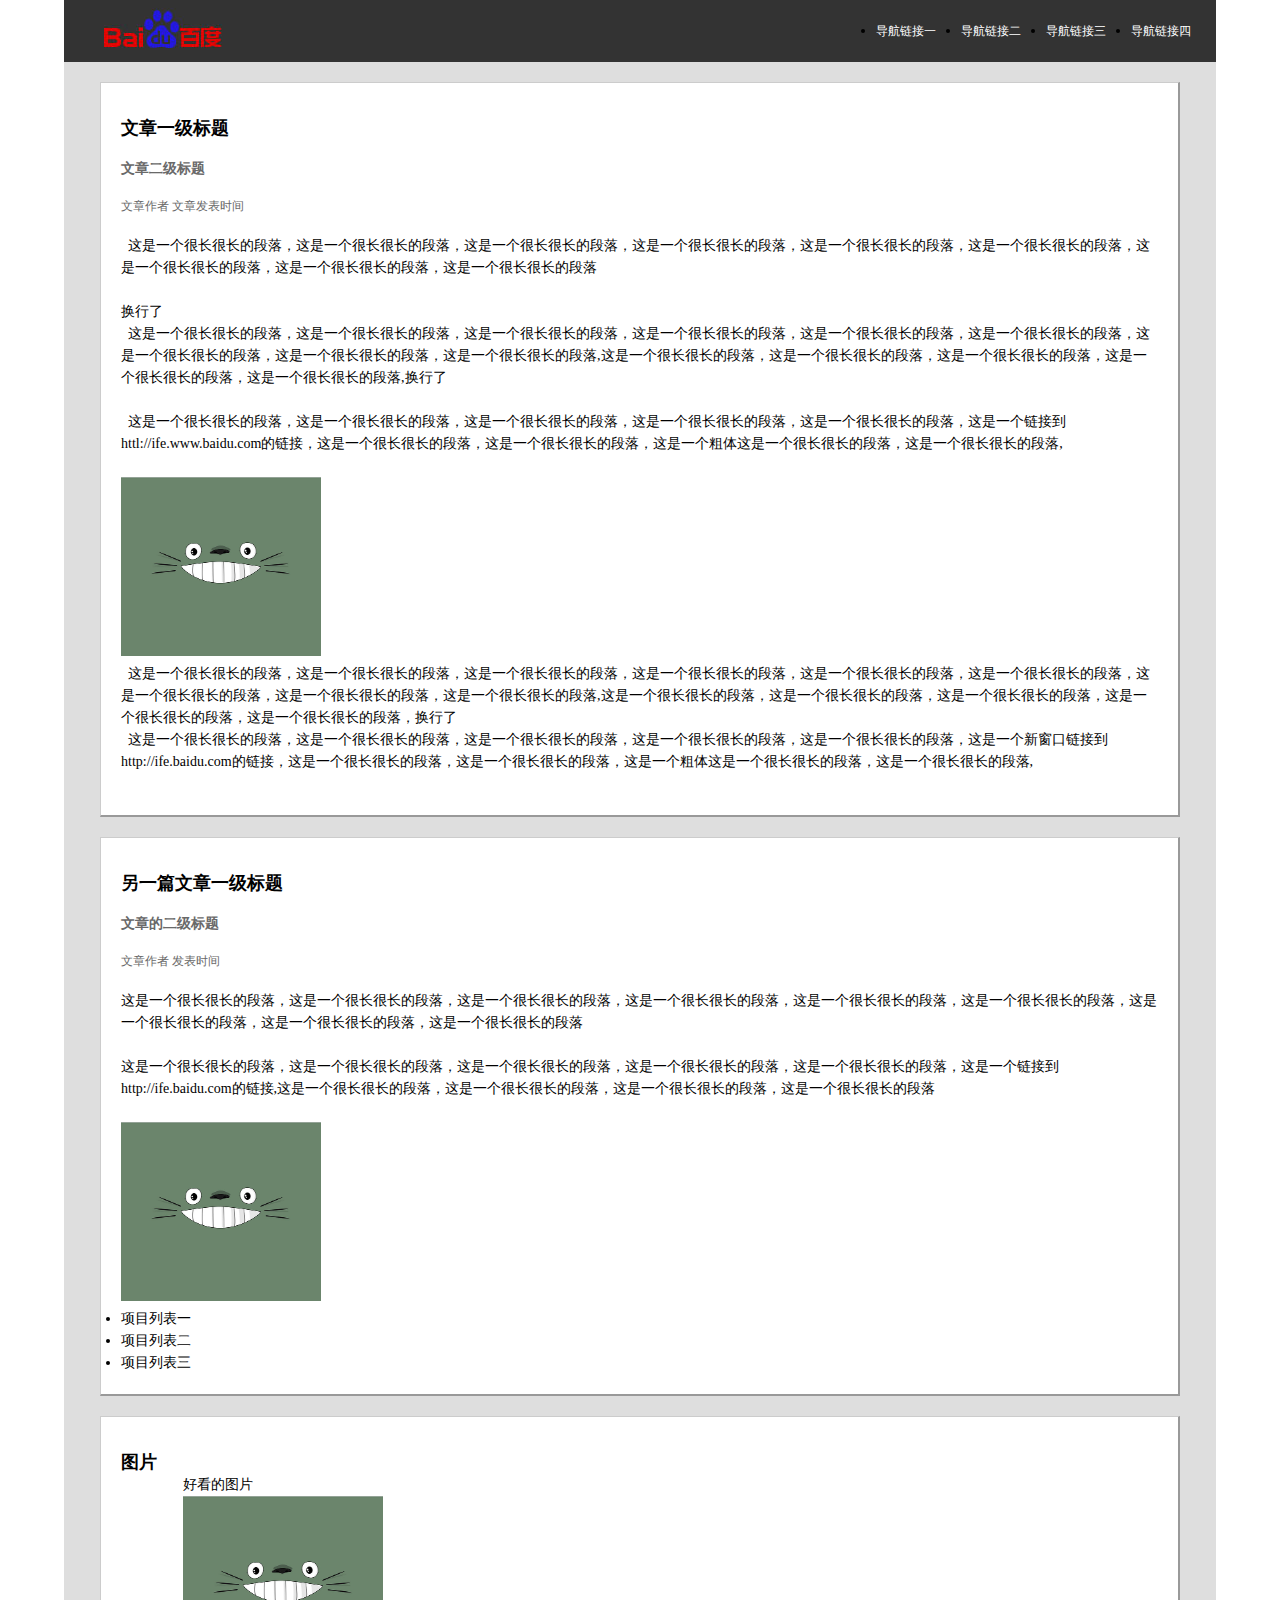
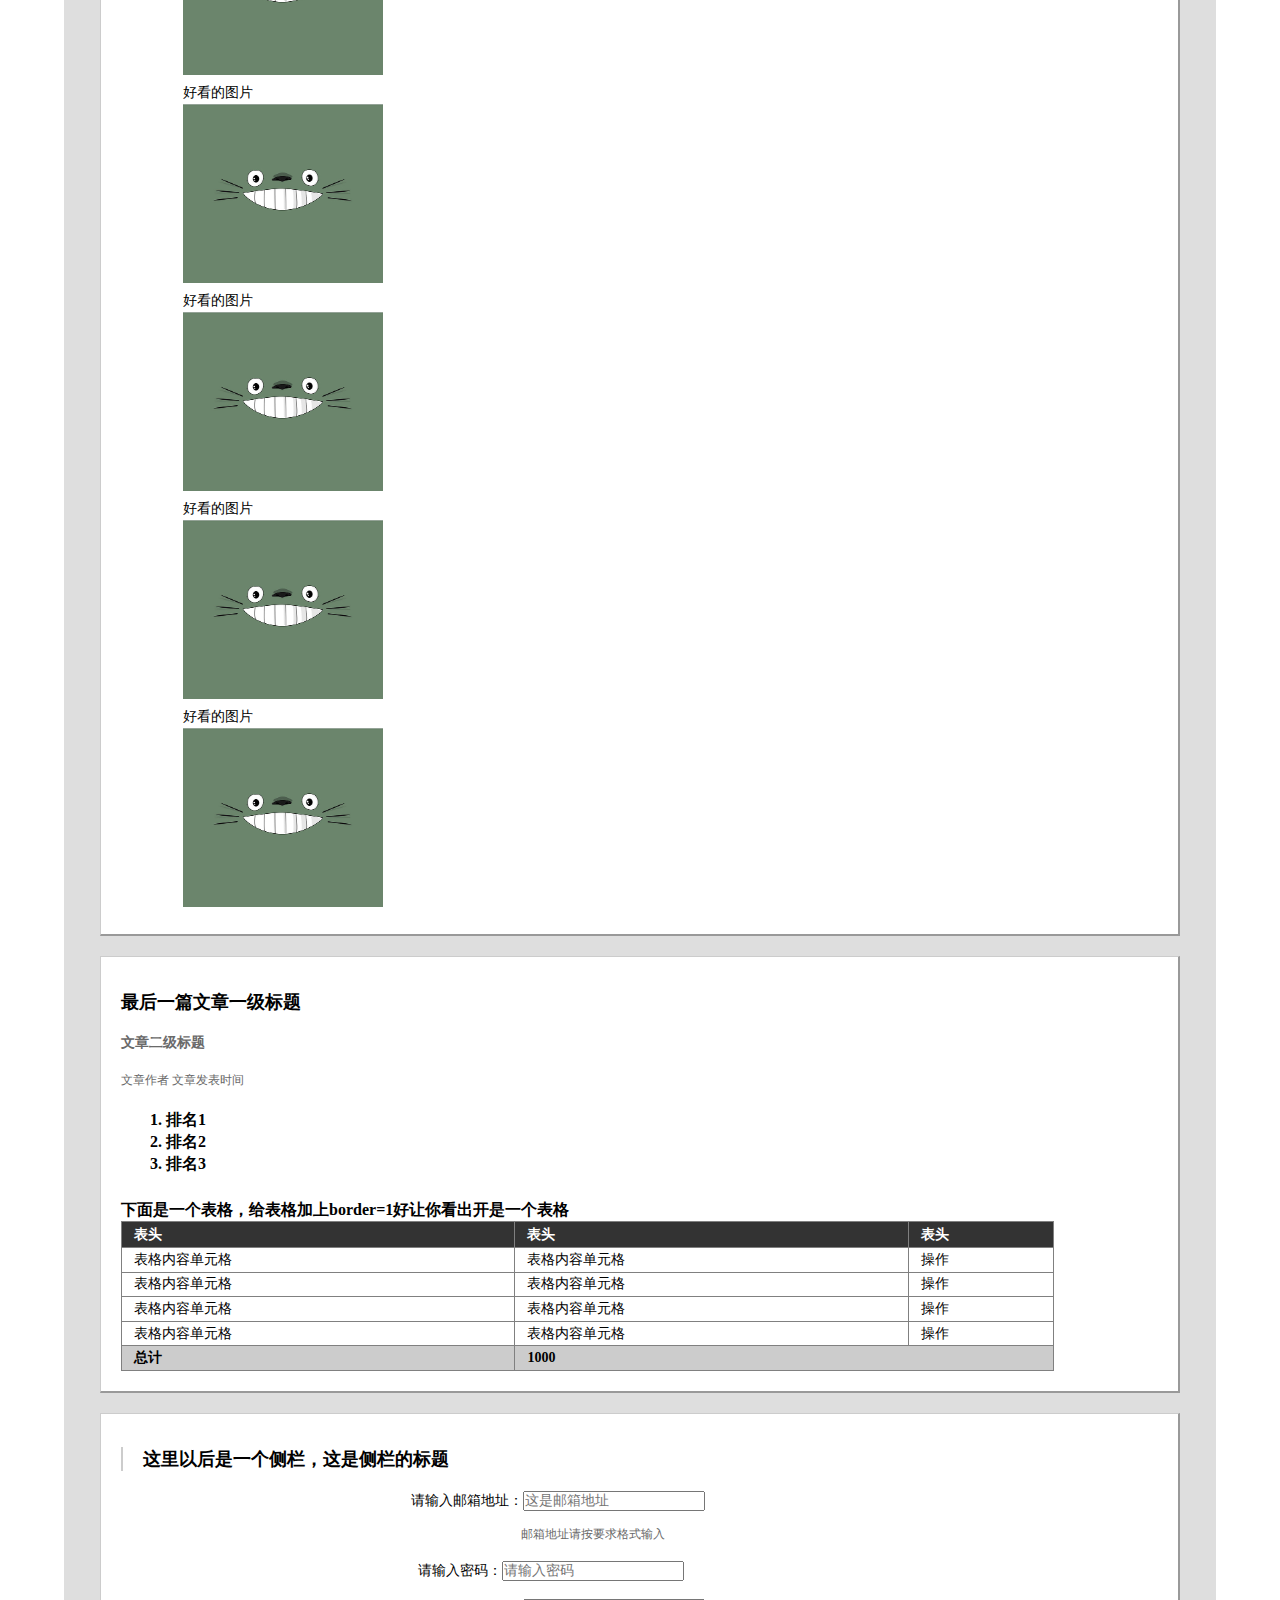
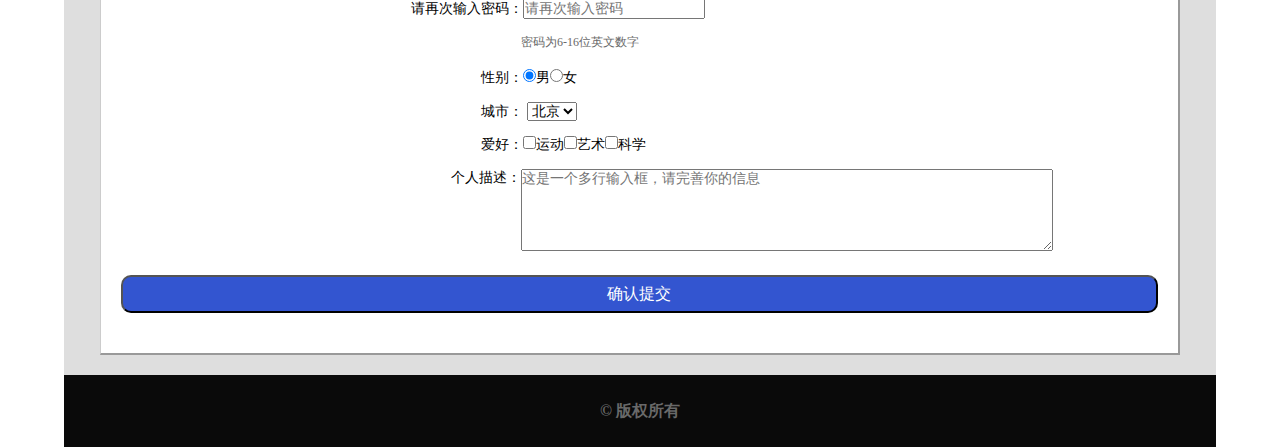
<file: task_2/index.html>
<!DOCTYPE html>
<html lang="en">
<head>
	<meta charset="UTF-8">
	<title>task_2</title>
	<link rel="stylesheet" href="css/reSet.css">
	<link rel="stylesheet" href="css/index.css">
	<link rel="stylesheet" href="css/common.css">
</head>
<body>
	<!-- S=header -->
	<div class="header">
		<div class="logo fl">百度一下，你就知道</div>
		<div class="nav fr">
			<ul>
				<li><a href="#">导航链接一</a></li>
				<li><a href="#">导航链接二</a></li>
				<li><a href="#">导航链接三</a></li>
				<li><a href="#">导航链接四</a></li>
			</ul>
		</div>
	</div>
	<!-- E=header -->
	<!-- S=article1 -->
	<div class="part1">
		<div class="art1">
			<h1 class="art_title1">文章一级标题</h1>
			<h2 class="art_title2 gray">文章二级标题</h2>
			<p class="art_time gray">文章作者 文章发表时间</p>
			<div class="art_body">
				<p>&nbsp;&nbsp;这是一个很长很长的段落，这是一个很长很长的段落，这是一个很长很长的段落，这是一个很长很长的段落，这是一个很长很长的段落，这是一个很长很长的段落，这是一个很长很长的段落，这是一个很长很长的段落，这是一个很长很长的段落</p>
				<br>换行了
				<p>&nbsp;&nbsp;这是一个很长很长的段落，这是一个很长很长的段落，这是一个很长很长的段落，这是一个很长很长的段落，这是一个很长很长的段落，这是一个很长很长的段落，这是一个很长很长的段落，这是一个很长很长的段落，这是一个很长很长的段落,这是一个很长很长的段落，这是一个很长很长的段落，这是一个很长很长的段落，这是一个很长很长的段落，这是一个很长很长的段落,换行了</p><br>
				<p>&nbsp;&nbsp;这是一个很长很长的段落，这是一个很长很长的段落，这是一个很长很长的段落，这是一个很长很长的段落，这是一个很长很长的段落，<a href="httl://ife.www.baidu.com">这是一个链接到httl://ife.www.baidu.com的链接</a>，这是一个很长很长的段落，这是一个很长很长的段落，<i>这是一个粗体</i>这是一个很长很长的段落，这是一个很长很长的段落,</p><br>
				<img src="image/img1_1.jpg" width="200">
				<p>&nbsp;&nbsp;这是一个很长很长的段落，这是一个很长很长的段落，这是一个很长很长的段落，这是一个很长很长的段落，这是一个很长很长的段落，这是一个很长很长的段落，这是一个很长很长的段落，这是一个很长很长的段落，这是一个很长很长的段落,这是一个很长很长的段落，这是一个很长很长的段落，这是一个很长很长的段落，这是一个很长很长的段落，这是一个很长很长的段落，换行了</p>
				<p>&nbsp;&nbsp;这是一个很长很长的段落，这是一个很长很长的段落，这是一个很长很长的段落，这是一个很长很长的段落，这是一个很长很长的段落，<a href="http://ife.baidu.com" target="blank">这是一个新窗口链接到http://ife.baidu.com的链接</a>，这是一个很长很长的段落，这是一个很长很长的段落，<i>这是一个粗体</i>这是一个很长很长的段落，这是一个很长很长的段落,</p><br>
			</div>
		</div>
	</div>
	<!-- E=article1 -->
	<!-- S=article2 -->
	<div class="part1">
		<h1 class="art_title1">另一篇文章一级标题</h1>
		<h2 class="art_title2 gray">文章的二级标题</h2>
		<p class="art_time gray">文章作者 发表时间</p>
		<div class="art_body">
			<p>这是一个很长很长的段落，这是一个很长很长的段落，这是一个很长很长的段落，这是一个很长很长的段落，这是一个很长很长的段落，这是一个很长很长的段落，这是一个很长很长的段落，这是一个很长很长的段落，这是一个很长很长的段落</p><br>
			<p>这是一个很长很长的段落，这是一个很长很长的段落，这是一个很长很长的段落，这是一个很长很长的段落，这是一个很长很长的段落，<a href="http://ife.baidu.com">这是一个链接到http://ife.baidu.com的链接</a>,这是一个很长很长的段落，这是一个很长很长的段落，这是一个很长很长的段落，这是一个很长很长的段落</p><br>
			<img src="image/img1_1.jpg" width="200">
			<ul>
				<li>项目列表一</li>
				<li>项目列表二</li>
				<li>项目列表三</li>
			</ul>
		</div>
	</div>
	<!-- E=article2 -->
	<!-- S=image3 -->
	<div class="part1">
		<h2 class="art_title1">图片</h2>
		<div class="art_body art_img">
			<div>
				<p>好看的图片</p><img src="image/img1_1.jpg" width="200">
			</div>
			<div>
				<p>好看的图片</p><img src="image/img1_1.jpg" width="200">
			</div>
			<div>
				<p>好看的图片</p><img src="image/img1_1.jpg" width="200">
			</div>
			<div>
				<p>好看的图片</p><img src="image/img1_1.jpg" width="200">
			</div>
			<div>
				<p>好看的图片</p><img src="image/img1_1.jpg" width="200">
			</div>
		</div>
	</div>
	<!-- E=image3 -->
	<!-- S=art_4 -->
	<div class="part1">
		<h1 class="art_title1">最后一篇文章一级标题</h1>
		<h2 class="art_title2 gray">文章二级标题</h2>
		<p class="art_time gray">文章作者 文章发表时间</p>
		<ol>
			<li>排名1</li>
			<li>排名2</li>
			<li>排名3</li>
		</ol>
		<div class="art_form">
			<p class="p">下面是一个表格，给表格加上border=1好让你看出开是一个表格</p>
			<form>
				<table border="1" cellspacing="0" cellspacing="0">
					<thead>
						<tr>
							<td>表头</td>
							<td>表头</td>
							<td>表头</td>
						</tr>
					</thead>
					<tbody>
						<tr>
							<td>表格内容单元格</td>
							<td>表格内容单元格</td>
							<td>操作</td>
						</tr>
						<tr>
							<td>表格内容单元格</td>
							<td>表格内容单元格</td>
							<td>操作</td>
						</tr>
						<tr>
							<td>表格内容单元格</td>
							<td>表格内容单元格</td>
							<td>操作</td>
						</tr>
						<tr>
							<td>表格内容单元格</td>
							<td>表格内容单元格</td>
							<td>操作</td>
						</tr>
						<tr class="total">
							<td>总计</td>
							<td colspan="2">1000</td>
						</tr>
					</tbody>
				</table>
			</form>
		</div>
	</div>
	<!-- E=art_4 -->
	<!-- S=art_5 -->
	<div class="part1">
		<h1 class="art_title1 border">这里以后是一个侧栏，这是侧栏的标题</h1>
		<div class="sidebar">
			<div class="input">
				请输入邮箱地址：<input type="text" name="email" placeholder="这是邮箱地址">
				<p class="input_text gray">邮箱地址请按要求格式输入</p>
			</div>
			<div class="input">
				&nbsp;&nbsp;请输入密码：<input type="password" name="password" placeholder="请输入密码">
			</div>
			<div class="input">
				请再次输入密码：<input type="password" name="password" placeholder="请再次输入密码">
				<p class="input_text gray">密码为6-16位英文数字</p>
			</div>
			<div class="select">
				<div class="select_1">
					性别：<input type="radio" name="sex" checked>男<input type="radio" name="sex">女
				</div>
				<div class="select_1">
					城市：
					<select>
						<option value="北京">北京</option>
						<option value="上海">上海</option>
						<option value="西安">西安</option>
					</select>
				</div>
				<div class="select_1">
					爱好：<input type="checkbox" name="interest">运动<input type="checkbox" name="interest">艺术<input type="checkbox" name="interest">科学
				</div> 
			</div>
			<div class="textarea">
				<div class="tips">个人描述：</div>
				<div class="textarea_1"><textarea rows="5"  placeholder="这是一个多行输入框，请完善你的信息"></textarea></div>
			</div>
			
		</div>
		<div class="submit">
			<input type="submit" name="" value="确认提交">
		</div>		
	</div>
	<!-- E=art_5 -->
	<!-- S=footer -->
	<div class="footer gray">&copy;&nbsp;版权所有</div>
	<!-- E=footer -->
</body>
</html>
</file>
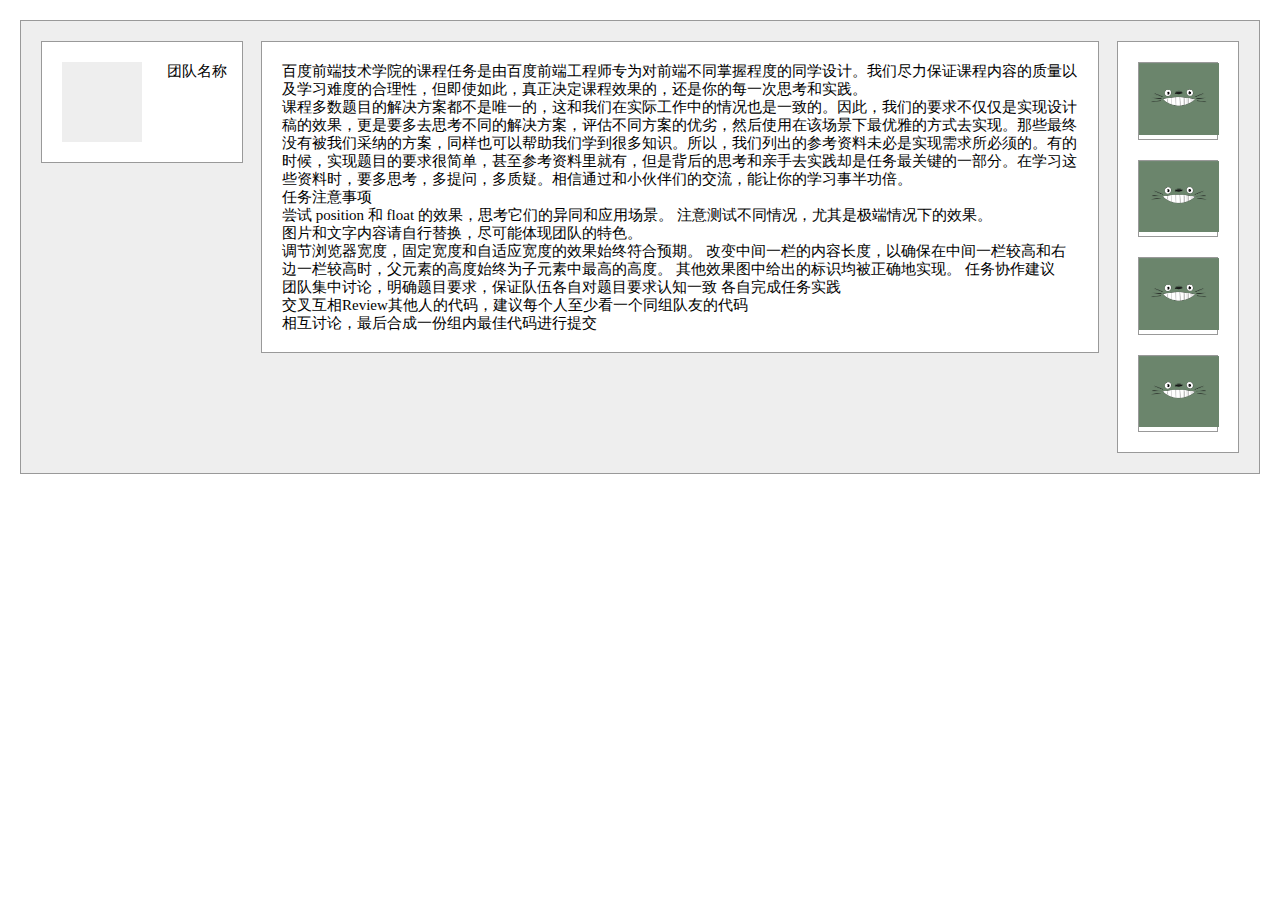
<file: task_3/index.html>
<!DOCTYPE html>
<html lang="en">
<head>
	<meta charset="UTF-8">
	<title>task_3</title>
	<link rel="stylesheet" href="css/reSet.css">
	<link rel="stylesheet" href="css/index.css">
	<link rel="stylesheet" href="css/common.css">
</head>
<body>
	<div class="box">
		<div class="teamLogo fl">
			<div class="logo fl"></div>
			<div class="team fr">团队名称</div>
		</div>
		<div class="perLogo fr">
			<div class="pLogo"><img src="image/img1_1.jpg" width="80"></div>
			<div class="pLogo"><img src="image/img1_1.jpg" width="80"></div>
			<div class="pLogo"><img src="image/img1_1.jpg" width="80"></div>
			<div class="pLogo"><img src="image/img1_1.jpg" width="80"></div>
		</div>
		<div class="intro">
			<p>百度前端技术学院的课程任务是由百度前端工程师专为对前端不同掌握程度的同学设计。我们尽力保证课程内容的质量以及学习难度的合理性，但即使如此，真正决定课程效果的，还是你的每一次思考和实践。</p>
			<p>
			课程多数题目的解决方案都不是唯一的，这和我们在实际工作中的情况也是一致的。因此，我们的要求不仅仅是实现设计稿的效果，更是要多去思考不同的解决方案，评估不同方案的优劣，然后使用在该场景下最优雅的方式去实现。那些最终没有被我们采纳的方案，同样也可以帮助我们学到很多知识。所以，我们列出的参考资料未必是实现需求所必须的。有的时候，实现题目的要求很简单，甚至参考资料里就有，但是背后的思考和亲手去实践却是任务最关键的一部分。在学习这些资料时，要多思考，多提问，多质疑。相信通过和小伙伴们的交流，能让你的学习事半功倍。</p>
			<p>任务注意事项</p>
			<p>
			尝试 position 和 float 的效果，思考它们的异同和应用场景。
			注意测试不同情况，尤其是极端情况下的效果。</p>
			<p>图片和文字内容请自行替换，尽可能体现团队的特色。</p>
			<p>调节浏览器宽度，固定宽度和自适应宽度的效果始终符合预期。
			改变中间一栏的内容长度，以确保在中间一栏较高和右边一栏较高时，父元素的高度始终为子元素中最高的高度。
			其他效果图中给出的标识均被正确地实现。
			任务协作建议</p>
			<p>
			团队集中讨论，明确题目要求，保证队伍各自对题目要求认知一致
			各自完成任务实践</p>
			<p>交叉互相Review其他人的代码，建议每个人至少看一个同组队友的代码</p>
			<p>相互讨论，最后合成一份组内最佳代码进行提交</p>
		</div>
		
	</div>
</body>
</html>
</file>
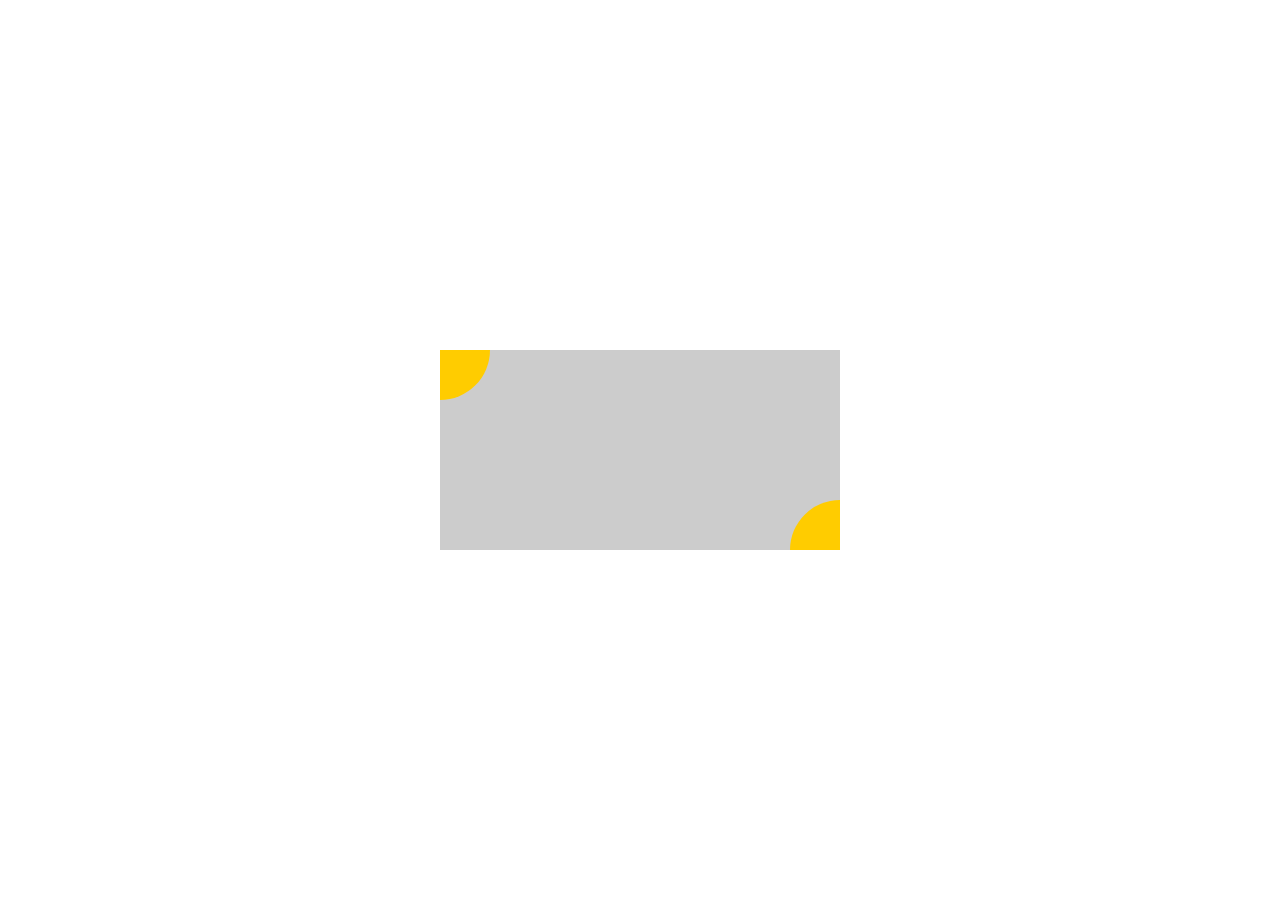
<file: task_4/index.html>
<!DOCTYPE html>
<html lang="en">
<head>
	<meta charset="UTF-8">
	<title>task_4</title>
	<style type="text/css">
		.box {
			position: absolute;
			width: 400px;
			height: 200px;
			top: 50%;
			margin-top: -100px;
			left: 50%;
			margin-left: -200px;
			background: #ccc;
		}
		.left_top {
			width: 50px;
			height: 50px;
			border-radius: 0 0 50px 0;
			position: absolute;
			background: #FC0;
		}
		.right_bottom {
			width: 50px;
			height: 50px;
			border-radius: 50px 0 0 0;
			position: absolute;
			background: #FC0;
			right: 0;
			bottom: 0;
		}
	</style>
</head>
<body>
	<div class="box">
		<div class="left_top"></div>
		<div class="right_bottom"></div>
	</div>
</body>
</html>
</file>
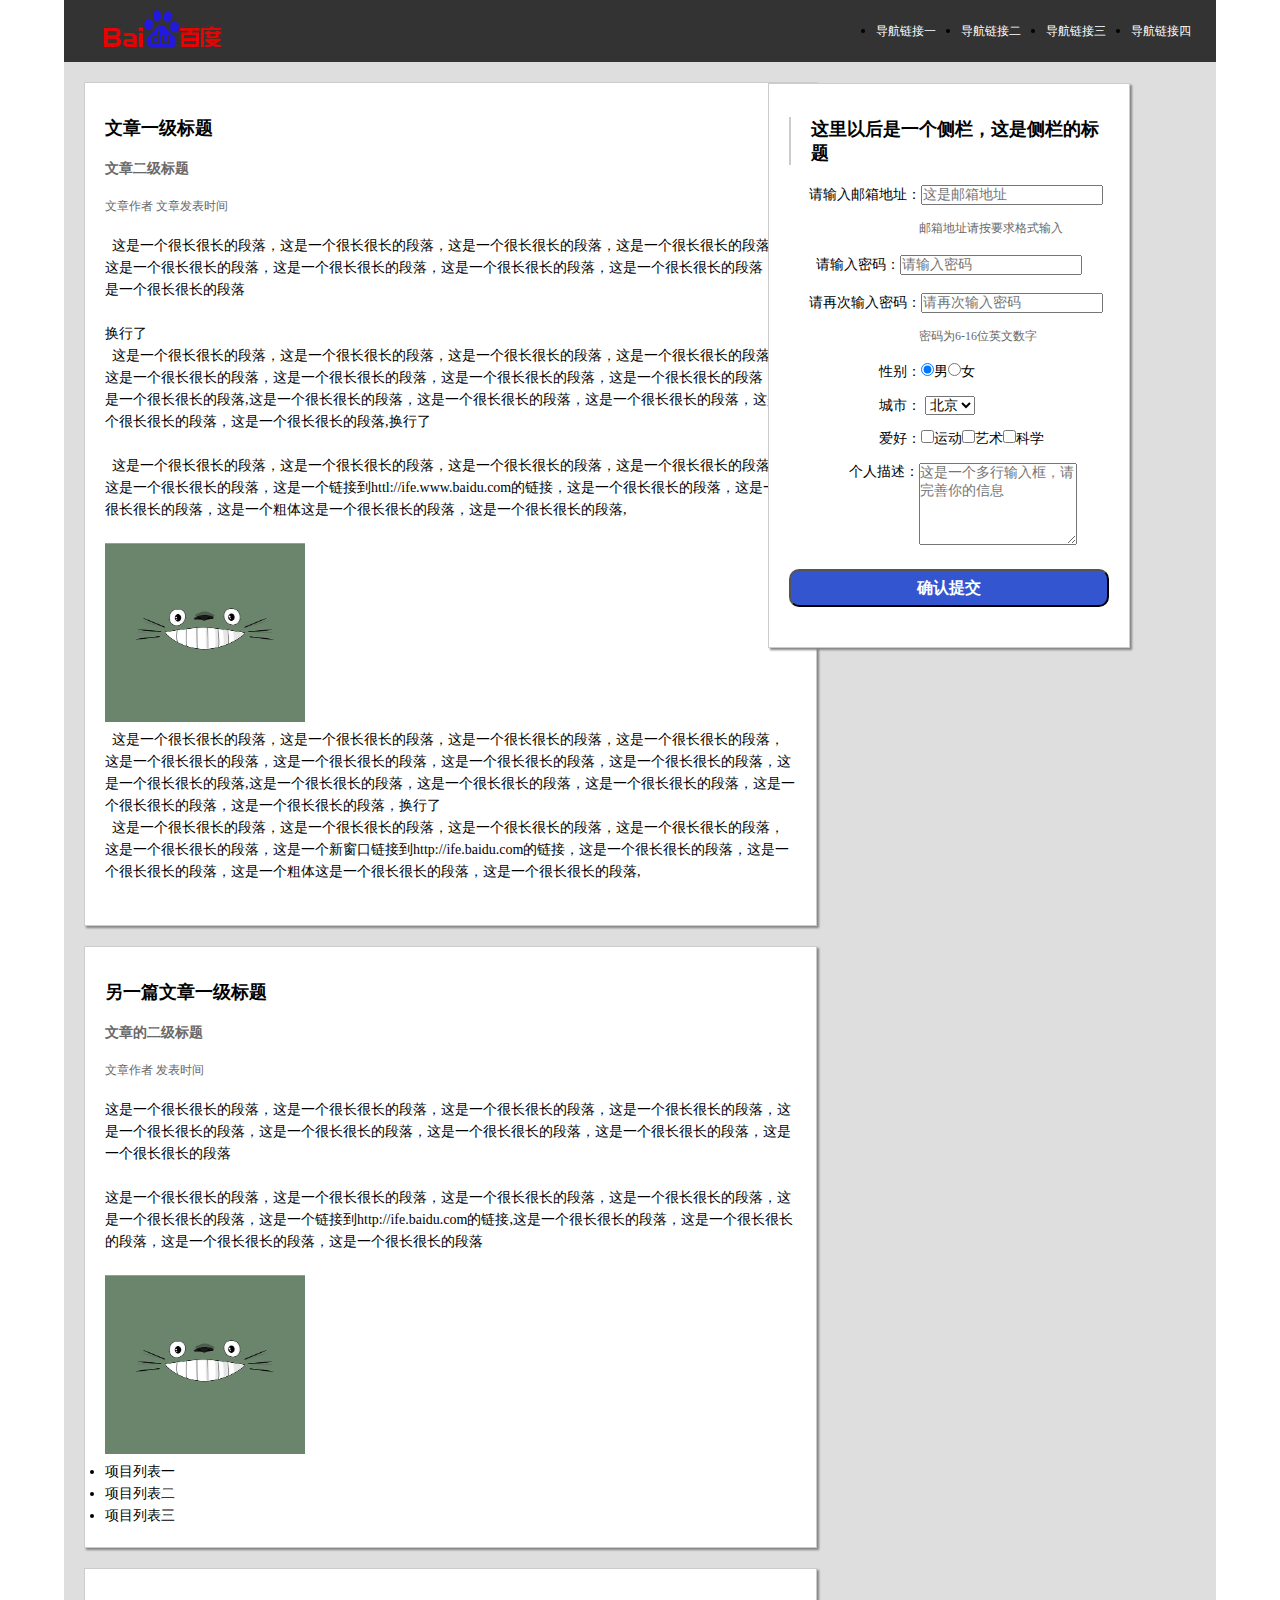
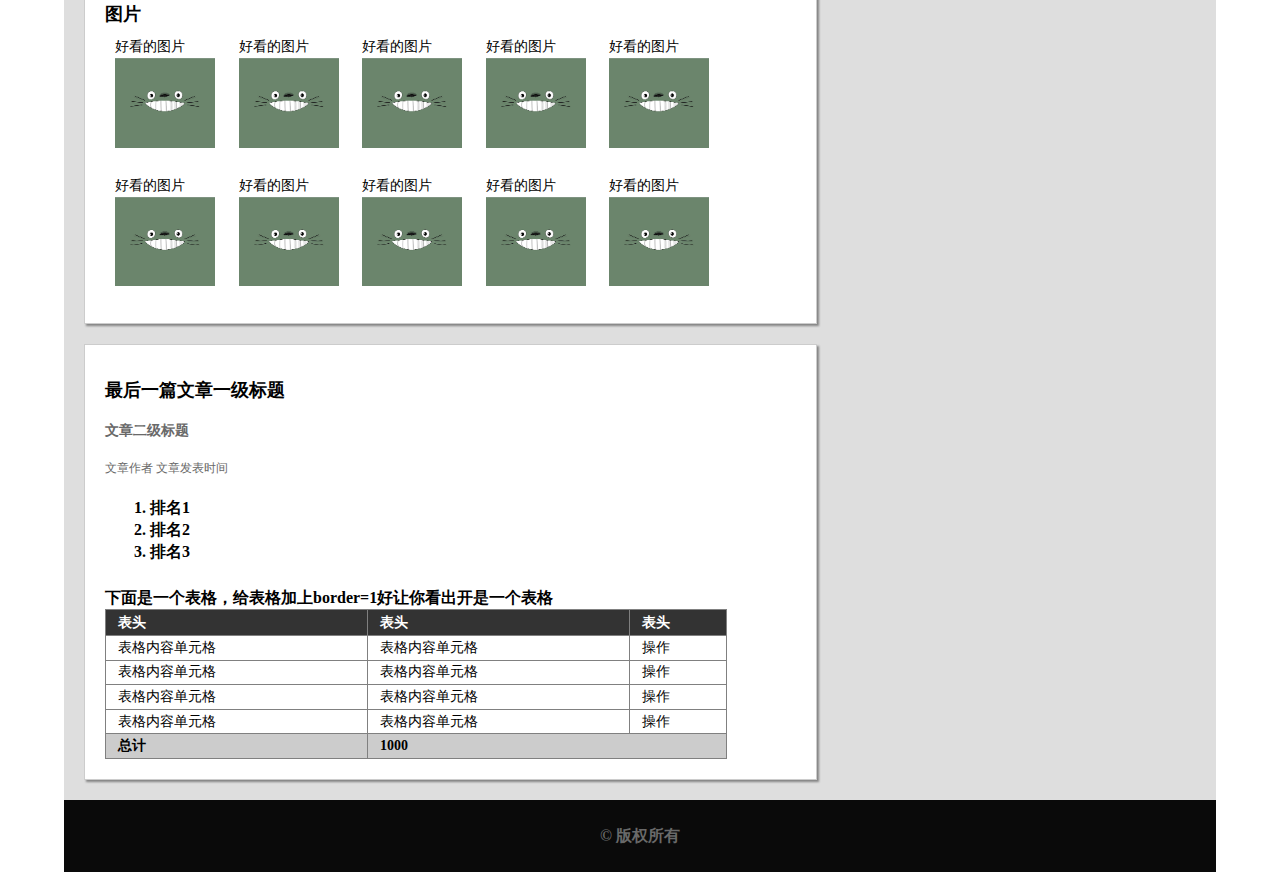
<file: task_5/index.html>
<!DOCTYPE html>
<html lang="en">
<head>
	<meta charset="UTF-8">
	<title>task_5</title>
	<link rel="stylesheet" href="css/reSet.css">
	<link rel="stylesheet" href="css/index.css">
	<link rel="stylesheet" href="css/common.css">
</head>
<body>
	<!-- S=header -->
	<div class="header">
		<div class="logo fl">百度一下，你就知道</div>
		<div class="nav fr">
			<ul>
				<li><a href="#">导航链接一</a></li>
				<li><a href="#">导航链接二</a></li>
				<li><a href="#">导航链接三</a></li>
				<li><a href="#">导航链接四</a></li>
			</ul>
		</div>
	</div>
	<!-- E=header -->

	<!-- S=art_5 -->
	<div class="sidebar1 fr">
		<h1 class="art_title1 border">这里以后是一个侧栏，这是侧栏的标题</h1>
		<div class="sidebar">
			<div class="input">
				请输入邮箱地址：<input type="text" name="email" placeholder="这是邮箱地址">
				<p class="input_text gray">邮箱地址请按要求格式输入</p>
			</div>
			<div class="input">
				&nbsp;&nbsp;请输入密码：<input type="password" name="password" placeholder="请输入密码">
			</div>
			<div class="input">
				请再次输入密码：<input type="password" name="password" placeholder="请再次输入密码">
				<p class="input_text gray">密码为6-16位英文数字</p>
			</div>
			<div class="select">
				<div class="select_1">
					性别：<input type="radio" name="sex" checked>男<input type="radio" name="sex">女
				</div>
				<div class="select_1">
					城市：
					<select>
						<option value="北京">北京</option>
						<option value="上海">上海</option>
						<option value="西安">西安</option>
					</select>
				</div>
				<div class="select_1">
					爱好：<input type="checkbox" name="interest">运动<input type="checkbox" name="interest">艺术<input type="checkbox" name="interest">科学
				</div> 
			</div>
			<div class="textarea">
				<div class="tips">个人描述：</div>
				<div class="textarea_1"><textarea rows="5"  placeholder="这是一个多行输入框，请完善你的信息"></textarea></div>
			</div>
			
		</div>
		<div class="submit">
			<input type="submit" name="" value="确认提交">
		</div>		
	</div>
	<!-- E=art_5 -->

	<!-- S=article1 -->
	<div class="part1">
		<div class="art1">
			<h1 class="art_title1">文章一级标题</h1>
			<h2 class="art_title2 gray">文章二级标题</h2>
			<p class="art_time gray">文章作者 文章发表时间</p>
			<div class="art_body">
				<p>&nbsp;&nbsp;这是一个很长很长的段落，这是一个很长很长的段落，这是一个很长很长的段落，这是一个很长很长的段落，这是一个很长很长的段落，这是一个很长很长的段落，这是一个很长很长的段落，这是一个很长很长的段落，这是一个很长很长的段落</p>
				<br>换行了
				<p>&nbsp;&nbsp;这是一个很长很长的段落，这是一个很长很长的段落，这是一个很长很长的段落，这是一个很长很长的段落，这是一个很长很长的段落，这是一个很长很长的段落，这是一个很长很长的段落，这是一个很长很长的段落，这是一个很长很长的段落,这是一个很长很长的段落，这是一个很长很长的段落，这是一个很长很长的段落，这是一个很长很长的段落，这是一个很长很长的段落,换行了</p><br>
				<p>&nbsp;&nbsp;这是一个很长很长的段落，这是一个很长很长的段落，这是一个很长很长的段落，这是一个很长很长的段落，这是一个很长很长的段落，<a href="httl://ife.www.baidu.com">这是一个链接到httl://ife.www.baidu.com的链接</a>，这是一个很长很长的段落，这是一个很长很长的段落，<i>这是一个粗体</i>这是一个很长很长的段落，这是一个很长很长的段落,</p><br>
				<img src="image/img1_1.jpg" width="200">
				<p>&nbsp;&nbsp;这是一个很长很长的段落，这是一个很长很长的段落，这是一个很长很长的段落，这是一个很长很长的段落，这是一个很长很长的段落，这是一个很长很长的段落，这是一个很长很长的段落，这是一个很长很长的段落，这是一个很长很长的段落,这是一个很长很长的段落，这是一个很长很长的段落，这是一个很长很长的段落，这是一个很长很长的段落，这是一个很长很长的段落，换行了</p>
				<p>&nbsp;&nbsp;这是一个很长很长的段落，这是一个很长很长的段落，这是一个很长很长的段落，这是一个很长很长的段落，这是一个很长很长的段落，<a href="http://ife.baidu.com" target="blank">这是一个新窗口链接到http://ife.baidu.com的链接</a>，这是一个很长很长的段落，这是一个很长很长的段落，<i>这是一个粗体</i>这是一个很长很长的段落，这是一个很长很长的段落,</p><br>
			</div>
		</div>
	</div>
	<!-- E=article1 -->
	<!-- S=article2 -->
	<div class="part1">
		<h1 class="art_title1">另一篇文章一级标题</h1>
		<h2 class="art_title2 gray">文章的二级标题</h2>
		<p class="art_time gray">文章作者 发表时间</p>
		<div class="art_body">
			<p>这是一个很长很长的段落，这是一个很长很长的段落，这是一个很长很长的段落，这是一个很长很长的段落，这是一个很长很长的段落，这是一个很长很长的段落，这是一个很长很长的段落，这是一个很长很长的段落，这是一个很长很长的段落</p><br>
			<p>这是一个很长很长的段落，这是一个很长很长的段落，这是一个很长很长的段落，这是一个很长很长的段落，这是一个很长很长的段落，<a href="http://ife.baidu.com">这是一个链接到http://ife.baidu.com的链接</a>,这是一个很长很长的段落，这是一个很长很长的段落，这是一个很长很长的段落，这是一个很长很长的段落</p><br>
			<img src="image/img1_1.jpg" width="200">
			<ul>
				<li>项目列表一</li>
				<li>项目列表二</li>
				<li>项目列表三</li>
			</ul>
		</div>
	</div>
	<!-- E=article2 -->
	<!-- S=image3 -->
	<div class="part1">
		<h2 class="art_title1">图片</h2>
		<div class="art_body art_img">
			<div class="block">
				<p>好看的图片</p><img src="image/img1_1.jpg" width="100">
			</div>
			<div class="block">
				<p>好看的图片</p><img src="image/img1_1.jpg" width="100">
			</div>
			<div class="block">
				<p>好看的图片</p><img src="image/img1_1.jpg" width="100">
			</div>
			<div class="block">
				<p>好看的图片</p><img src="image/img1_1.jpg" width="100">
			</div>
			<div class="block">
				<p>好看的图片</p><img src="image/img1_1.jpg" width="100">
			</div>
			<div class="block">
				<p>好看的图片</p><img src="image/img1_1.jpg" width="100">
			</div>
			<div class="block">
				<p>好看的图片</p><img src="image/img1_1.jpg" width="100">
			</div>
			<div class="block">
				<p>好看的图片</p><img src="image/img1_1.jpg" width="100">
			</div>
			<div class="block">
				<p>好看的图片</p><img src="image/img1_1.jpg" width="100">
			</div>
			<div class="block">
				<p>好看的图片</p><img src="image/img1_1.jpg" width="100">
			</div>
		</div>
	</div>
	<!-- E=image3 -->
	<!-- S=art_4 -->
	<div class="part1">
		<h1 class="art_title1">最后一篇文章一级标题</h1>
		<h2 class="art_title2 gray">文章二级标题</h2>
		<p class="art_time gray">文章作者 文章发表时间</p>
		<ol>
			<li>排名1</li>
			<li>排名2</li>
			<li>排名3</li>
		</ol>
		<div class="art_form">
			<p class="p">下面是一个表格，给表格加上border=1好让你看出开是一个表格</p>
			<form>
				<table border="1" cellspacing="0" cellspacing="0">
					<thead>
						<tr>
							<td>表头</td>
							<td>表头</td>
							<td>表头</td>
						</tr>
					</thead>
					<tbody>
						<tr>
							<td>表格内容单元格</td>
							<td>表格内容单元格</td>
							<td>操作</td>
						</tr>
						<tr>
							<td>表格内容单元格</td>
							<td>表格内容单元格</td>
							<td>操作</td>
						</tr>
						<tr>
							<td>表格内容单元格</td>
							<td>表格内容单元格</td>
							<td>操作</td>
						</tr>
						<tr>
							<td>表格内容单元格</td>
							<td>表格内容单元格</td>
							<td>操作</td>
						</tr>
						<tr class="total">
							<td>总计</td>
							<td colspan="2">1000</td>
						</tr>
					</tbody>
				</table>
			</form>
		</div>
	</div>
	<!-- E=art_4 -->

	<!-- S=footer -->
	<div class="footer gray">&copy;&nbsp;版权所有</div>
	<!-- E=footer -->
</body>
</html>
</file>
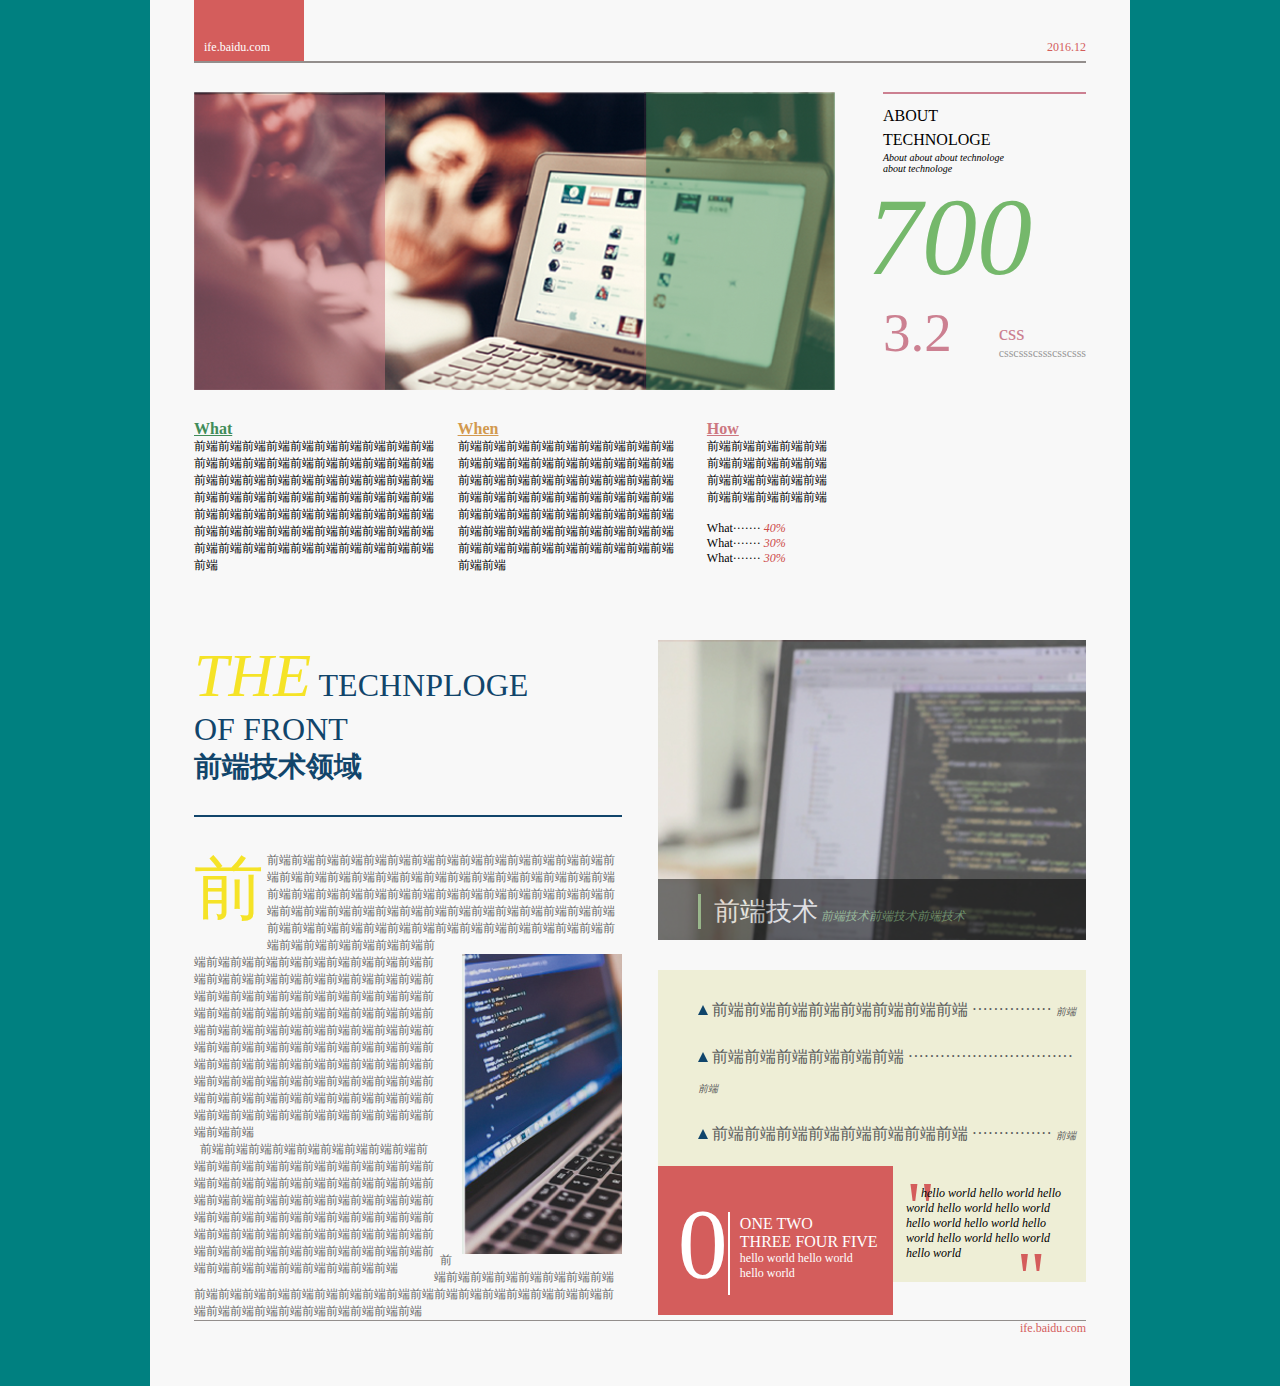
<file: task_6/index.html>
<!DOCTYPE html>
<html lang="en">
<head>
	<meta charset="UTF-8">
	<title>task_6</title>
	<link rel="stylesheet" href="css/reSet.css">
	<link rel="stylesheet" href="css/index.css">
	<link rel="stylesheet" href="css/common.css">
</head>
<body>
<div class="box">
	<!-- S= header-->
	<div class="header">
		<div class="header_time fr">2016.12</div>
		<div class="url"><a target="_blank" href="http://ife.baidu.com">ife.baidu.com</a></div>		
	</div>
	<!-- E= header -->
	<!-- S= part1 -->
	<div class="part1">
		<div class="part1_l fl">
			<div class="part1_l_l fl"></div>
			<div class="part1_l_r fr"></div>
		</div>
		<div class="part1_r fr">
			<u><p class="font_1"><span class="line_1_1">A</span>BOUT</p></u>
			<u><p class="font_1"><span class="line_1_1">T</span>ECHNOLOGE</p></u>
			<i><p class="font_2">About about about technologe</p></i>
			<i><p class="font_2">about technologe</p></i>
			<i><p class="font_3">700</p></i>
			<div class="font_l fl"><span class="font_5">3.2</span></div>
			<div class="font_r fr">
				<p class="font_6">css</p>
				<p class="font_4">csscssscssscsscsss</p>
			</div>
		</div>
	</div>
	<!-- E= part1 -->
	<!-- S= part2 -->
	<div class="part2">
		<div class="part2_l fl">
			<h2 class="part2_l_color">What</h2>
			<p>前端前端前端前端前端前端前端前端前端前端前端前端前端前端前端前端前端前端前端前端前端前端前端前端前端前端前端前端前端前端前端前端前端前端前端前端前端前端前端前端前端前端前端前端前端前端前端前端前端前端前端前端前端前端前端前端前端前端前端前端前端前端前端前端前端前端前端前端前端前端前端</p>
		</div>
		<div class="part2_m fl">
			<h2 class="part2_m_color">When</h2>
			<p>前端前端前端前端前端前端前端前端前端前端前端前端前端前端前端前端前端前端前端前端前端前端前端前端前端前端前端前端前端前端前端前端前端前端前端前端前端前端前端前端前端前端前端前端前端前端前端前端前端前端前端前端前端前端前端前端前端前端前端前端前端前端前端前端前端</p>
		</div>
		<div class="part2_r fr">
			<h2 class="part2_r_color">How</h2>
			<p>前端前端前端前端前端前端前端前端前端前端前端前端前端前端前端前端前端前端前端前端</p>
			<br>
			<p>What······· <i><span>40%</span></i></p>
			<p>What······· <i><span>30%</span></i></p>
			<p>What······· <i><span>30%</span></i></p>
		</div>
		
		
	</div>
	<!-- E= part2 -->
	<!-- S= part3 -->
	<div class="part3">
		<div class="part3_l fl">
			<div class="part3_l_top">
				<p class="font_7"><i><span class="font_8">THE</span></i> TECHNPLOGE</p>
				<p class="font_7">OF FRONT</p>
				<p class="font_9">前端技术领域</p>
			</div>
			<div class="part3_l_bottom">
				<div class="part3_l_bottom_t">
					<div class="part3_l_bottom_t_l fl">前</div>
					<div class="part3_l_bottom_t_r fr gray">
						<p>前端前端前端前端前端前端前端前端前端前端前端前端前端前端前端前端前端前端前端前端前端前端前端前端前端前端前端前端前端前端前端前端前端前端前端前端前端前端前端前端前端前端前端前端前端前端前端前端前端前端前端前端前端前端前端前端前端前端前端前端前端前端前端前端前端前端前端前端前端前端前端前端前端前端前端前端前端前端前端前</p>
					</div>
				</div>
				<div class="part3_l_bottom_m">
					<div class="part3_l_bottom_m_l gray fl">
						<p>端前端前端前端前端前端前端前端前端前端前端前端前端前端前端前端前端前端前端前端前端前端前端前端前端前端前端前端前端前端前端前端前端前端前端前端前端前端前端前端前端前端前端前端前端前端前端前端前端前端前端前端前端前端前端前端前端前端前端前端前端前端前端前端前端前端前端前端前端前端前端前端前端前端前端前端前端前端前端前端前端前端前端前端前端前端前端前端前端前端前端前端前端前端前端前端前端前端前端前端前端前端前端</p>
						<p>&nbsp;&nbsp;前端前端前端前端前端前端前端前端前端前端前端前端前端前端前端前端前端前端前端前端前端前端前端前端前端前端前端前端前端前端前端前端前端前端前端前端前端前端前端前端前端前端前端前端前端前端前端前端前端前端前端前端前端前端前端前端前端前端前端前端前端前端前端前端前端前端前端前端前端前端前端前端前端前端前端前端前端前端</p>
					</div>
					<div class="part3_l_bottom_m_r fr"></div>
				</div>
				<div class="part3_l_bottom_b gray">
					<p>&nbsp;&nbsp;前端前端前端前端前端前端前端前端前端前端前端前端前端前端前端前端前端前端前端前端前端前端前端前端前端前端前端前端前端前端前端前端前端前端前端</p>
				</div>
			</div>
		</div>
		<div class="part3_r fr">
			<div class="part3_r_t">
				<div class="part3_r_t_b">
					<p><span>&nbsp;&nbsp;前端技术</span>&nbsp;<i>前端技术前端技术前端技术</i></p>
				</div>
			</div>
			<div class="part3_r_b">
				<div class="part3_r_b_t">
					<ul>
						<li><span></span>&nbsp;前端前端前端前端前端前端前端前端 ··············· <i>前端</i></li>
						<li><span></span>&nbsp;前端前端前端前端前端前端 ······························· <i>前端</i></li>
						<li><span></span>&nbsp;前端前端前端前端前端前端前端前端 ··············· <i>前端</i></li>
					</ul>
				</div>
				<div class="part3_r_b_b">
					<div class="part3_r_b_b_l fl">
						<div class="left_0 fl">0</div>
						<div class="right_one fl">
							<p class="font_10">ONE TWO</p>
							<p class="font_10">THREE FOUR FIVE</p>
							<p>hello world hello world</p>
							<p>hello world</p>	
						</div>
					</div>
					<div class="part3_r_b_b_r fr">
						<p><span class="font_b_1 fl">"</span><span class="text fr"><i>&nbsp;&nbsp;&nbsp;&nbsp;&nbsp;hello world hello world hello world hello world hello world hello world hello world hello world hello world hello world hello world</i></span><span class="font_b_2 fr">"</span></p>
					</div>
				</div>
			</div>
		</div>
	</div>
	<!-- E= part3 -->
	<!-- S= footer -->
	<div class="footer fr">ife.baidu.com</div>
	<!-- E= footer -->
</div>
</body>
</html>
</file>
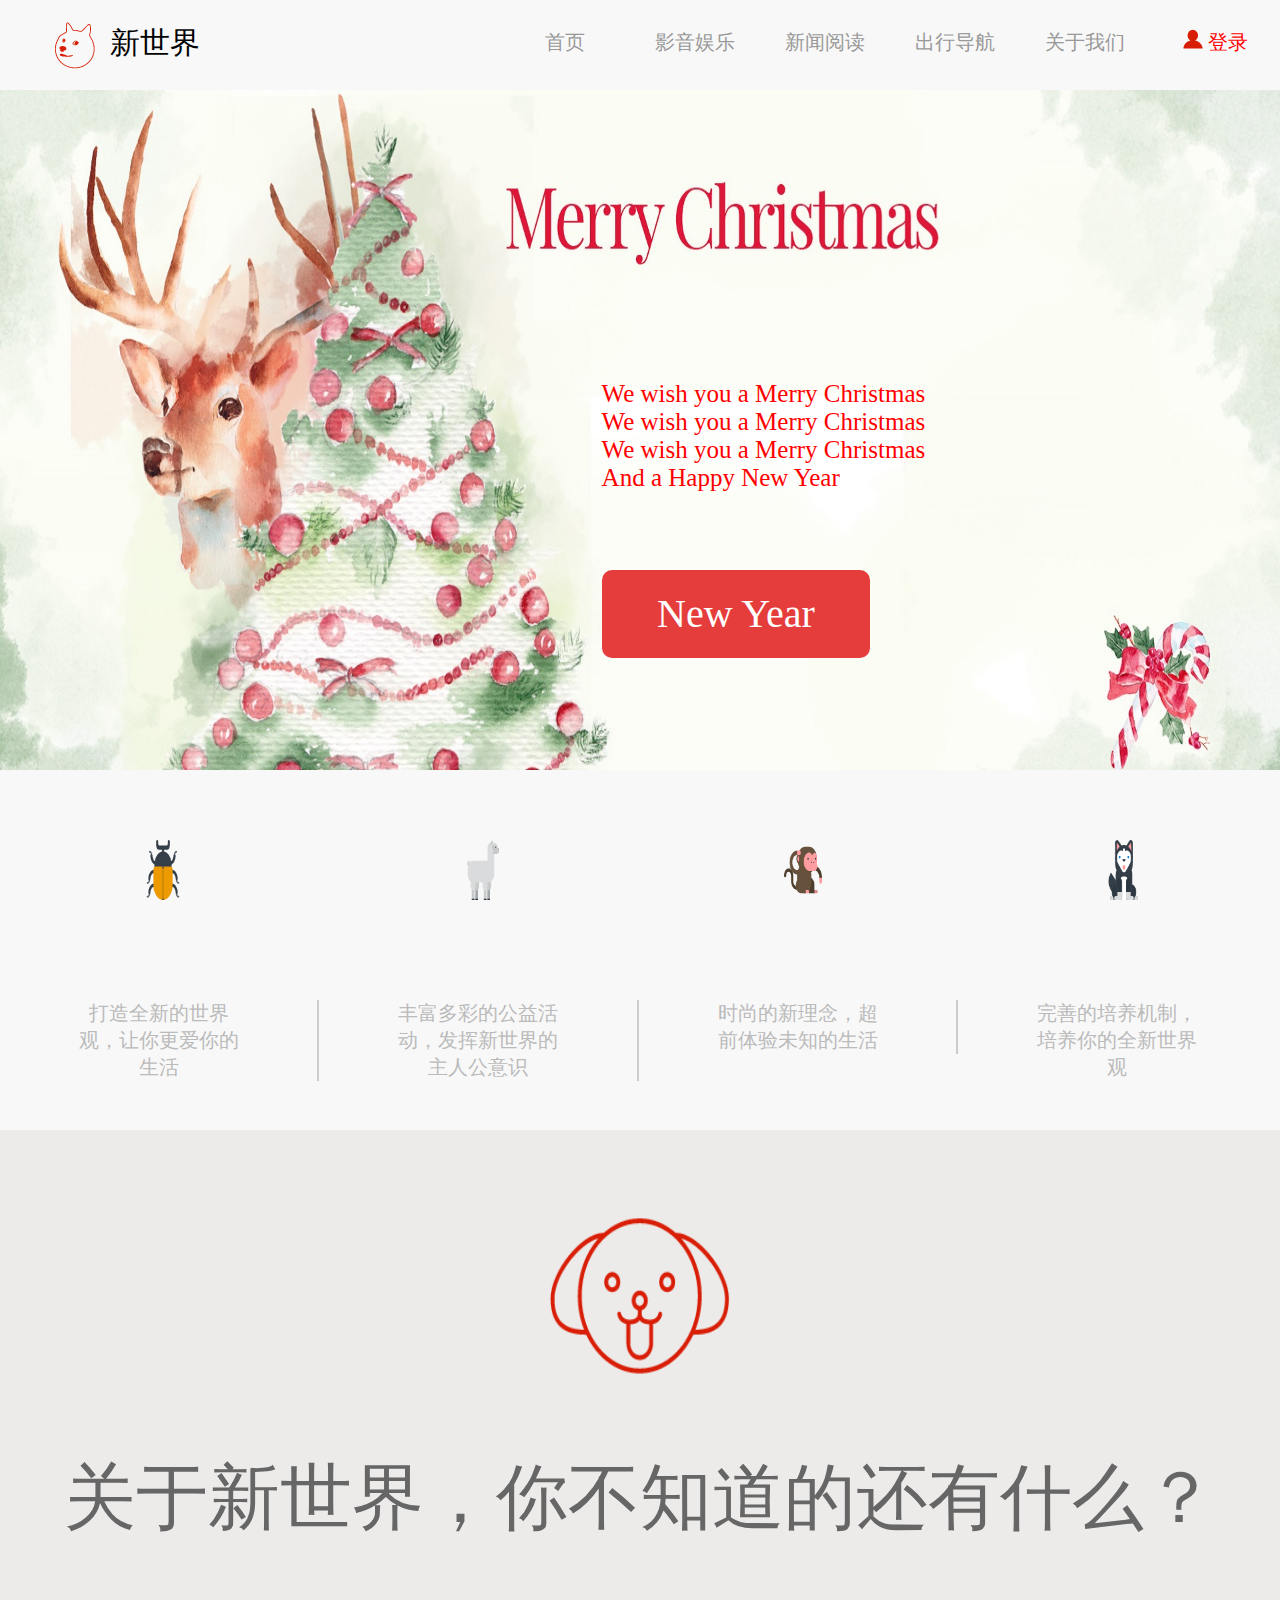
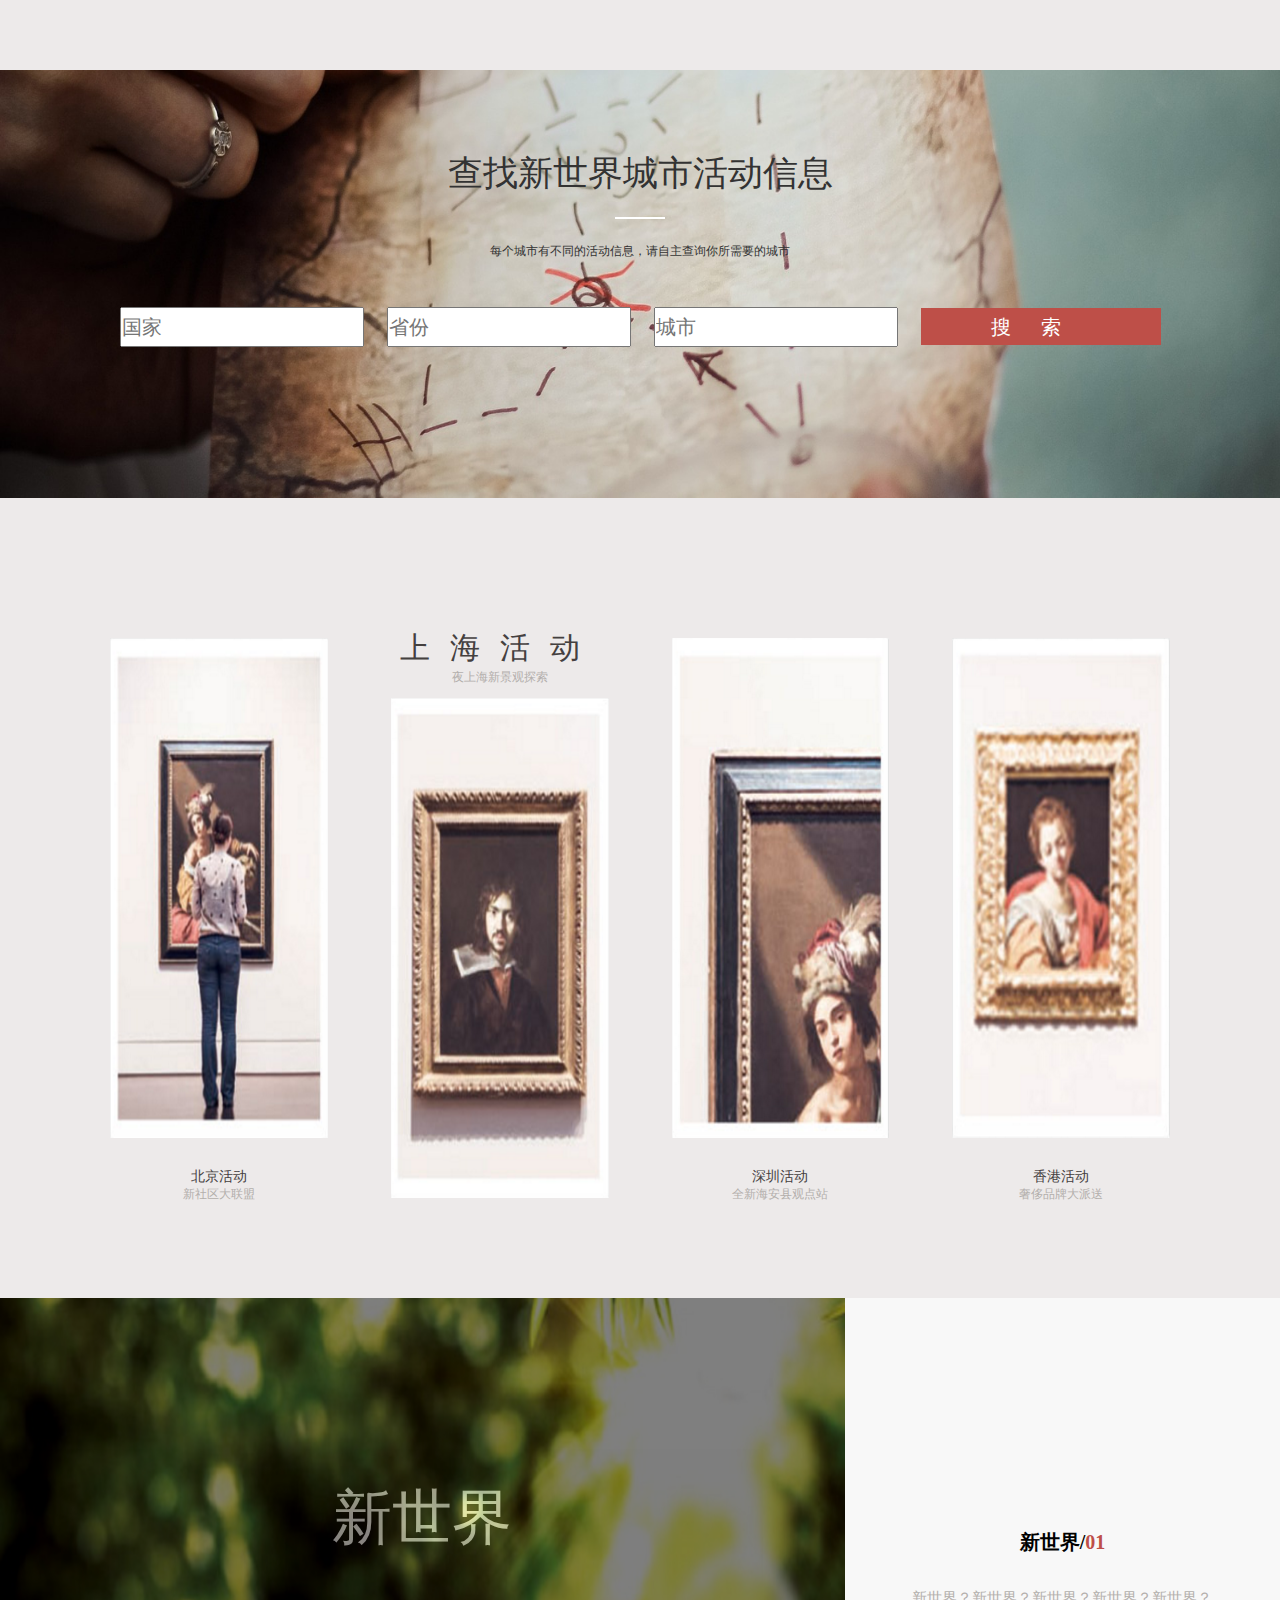
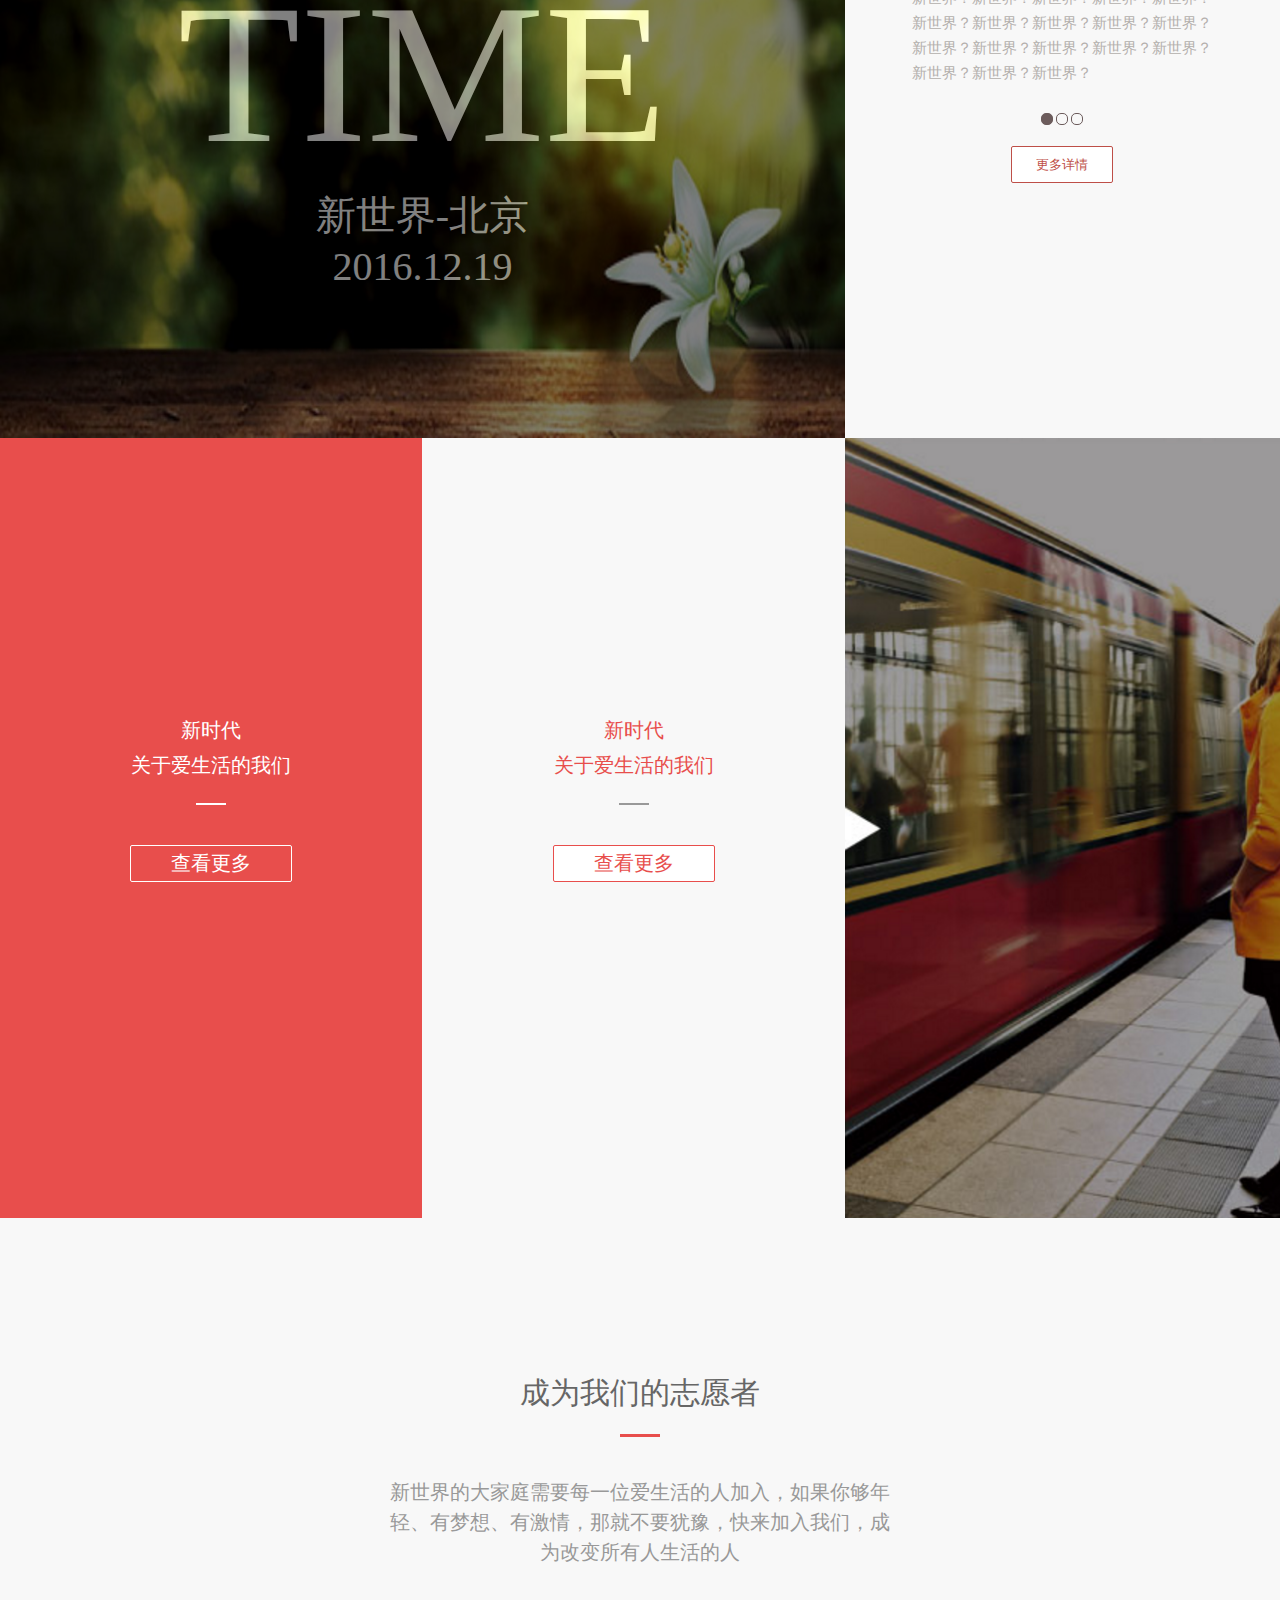
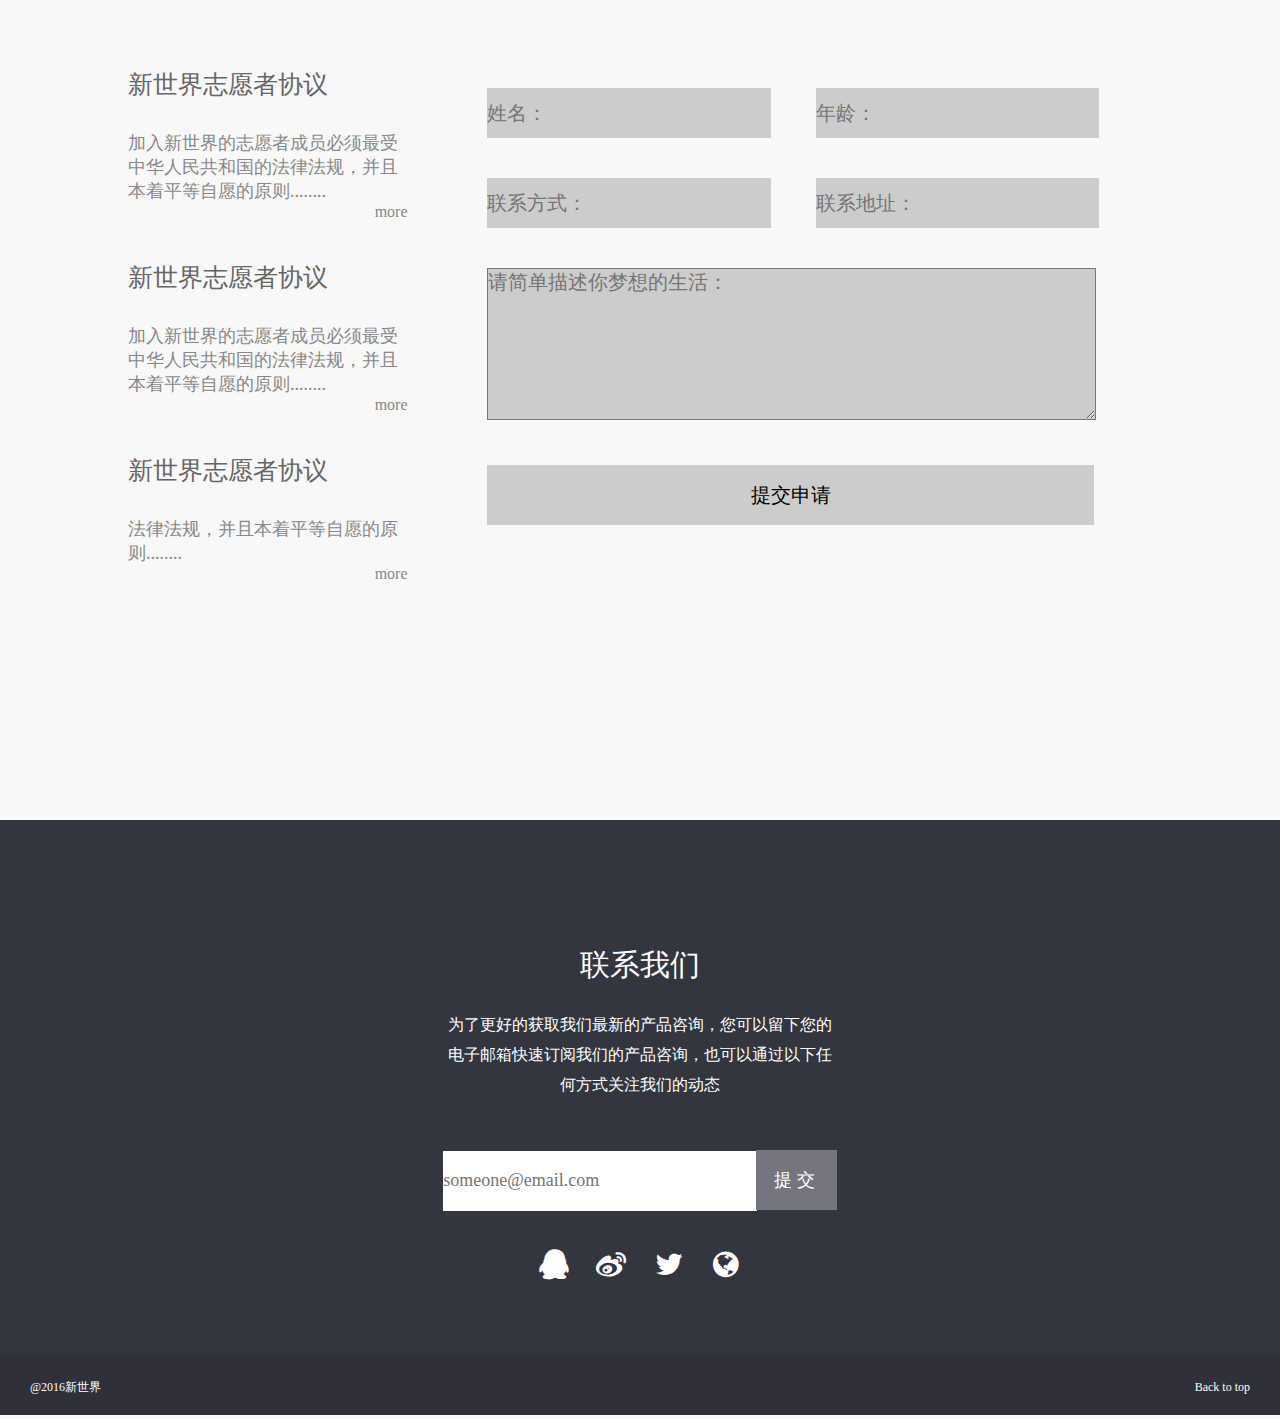
<file: task_7/index.html>
<!DOCTYPE html>
<html lang="en">
<head>
	<meta charset="UTF-8">
	<title>task_7</title>
	<link rel="stylesheet" href="css/reSet.css">
	<link rel="stylesheet" href="css/index.css">
	<link rel="stylesheet" href="css/common.css">
	<link rel="stylesheet" href="css/font-awesome.min.css"/>
</head>
<body>
<div class="container">
<!-- S= header -->
	<div class="header">
		<div class="logo fl"></div>
		<div class="title fl pointer"><h1>新世界</h1></div>
		<div class="nav fr pointer">
			<ul>
				<li>首页</li>
				<li>影音娱乐</li>
				<li>新闻阅读</li>
				<li>出行导航</li>
				<li>关于我们</li>
				<li><span></span> 登录</li>
			</ul>
		</div>
	</div>
<!-- E= header -->
<!-- S= part1 -->
	<div class="part1">
		<div class="music">	
			We wish you a Merry Christmas<br>	 
			We wish you a Merry Christmas<br> 
			We wish you a Merry Christmas<br> 
			And a Happy New Year 			
		</div>
		<div class="btn pointer">New Year</div>
	</div>
<!-- E= part1 -->
<!-- S= part2 -->
	<div class="part2">
		<div class="part2_icon">
			<ul>
				<li><span class="icon_style"></span></li>
				<li><span class="icon_style"></span></li>
				<li><span class="icon_style"></span></li>
				<li><span class="icon_style"></span></li>
			</ul>
		</div>
		<div class="part2_text pointer">
			<ul>
				<li>打造全新的世界观，让你更爱你的生活</li>
				<li>丰富多彩的公益活动，发挥新世界的主人公意识</li>
				<li>时尚的新理念，超前体验未知的生活</li>
				<li>完善的培养机制，培养你的全新世界观</li>
			</ul>
		</div>
	</div>
<!-- E= part2 -->
<!-- S= part3 -->
	<div class="part3">
		<div class="part3_icon">
			<div class="part3_icon_img"></div>
		</div>
		<div class="part3_text pointer">
			<p>关于新世界，你不知道的还有什么？</p>
		</div>
	</div>
<!-- E= part3 -->
<!-- S= part4 -->
	<div class="part4">
		<div class="part4_mes">
			<p>查找新世界城市活动信息</p>
			<span></span>
			<p>每个城市有不同的活动信息，请自主查询你所需要的城市</p>
		</div>
		<form action="#">
			<label for="">
				<input type="text" list="country" placeholder="国家">
			</label>
			<label for="">
				<input type="text" list="province" placeholder="省份">
			</label>
			<label for="">
				<input type="text" list="city" placeholder="城市">
			</label>
			<label for="">
				<input type="submit" value="搜索" id="submit">
			</label>
			<datalist id="country">
				<option value="中国"></option>
				<option value="美国"></option>
			</datalist>
			<datalist id="province">
				<option value="四川省"></option>
				<option value="陕西省"></option>
				<option value="江苏省"></option>
				<option value="云南省"></option>
				<option value="河北省"></option>
			</datalist>
		</form>
	</div>
<!-- E= part4 -->
<!-- S= part5 -->
	<div class="part5">
		<div class="part5_cell">
			<div class="part5_img">
				<img src="./image/img1.jpg" alt="">
			</div>
			<div class="part5_mes">
				<p>北京活动</p>
				<p>新社区大联盟</p>
			</div>
		</div>
		<div class="part5_cell cell_sel">
			<div class="part5_mes">
				<p>上海活动</p>
				<p>夜上海新景观探索</p>
			</div>
			<div class="part5_img">
				<img src="./image/img2.jpg" alt="">
			</div>
		</div>
		<div class="part5_cell">
			<div class="part5_img">
				<img src="./image/img3.jpg" alt="">
			</div>
			<div class="part5_mes">
				<p>深圳活动</p>
				<p>全新海安县观点站</p>
			</div>
		</div>
		<div class="part5_cell">
			<div class="part5_img">
				<img src="./image/img4.jpg" alt="">
			</div>
			<div class="part5_mes">
				<p>香港活动</p>
				<p>奢侈品牌大派送</p>
			</div>
		</div>
	</div>
<!-- E= part5 -->
<!-- S= part6 -->
	<div class="part6">
		<div class="part6_l fl">
			<div class="part6_l_mes">
				<p>新世界</p>
				<p>TIME</p>
				<p>新世界-北京</p>
				<p>2016.12.19</p>
			</div>
		</div>
		<div class="part6_r fr">
			<div class="wrapper">
				<input type="radio" name="list">
				<input type="radio" name="list">
				<input type="radio" name="list"><br>
				<div class="list"></div>
				<div class="list"></div>
				<div class="list"></div>
				<div class="mes mes_1">
                    <p>新世界/<span>01</span></p>
                    <p>新世界？新世界？新世界？新世界？新世界？新世界？新世界？新世界？新世界？新世界？新世界？新世界？新世界？新世界？新世界？新世界？新世界？新世界？</p>
                </div>
                <div class="mes mes_2">
                    <p>新世界/<span>02</span></p>
                    <p>新世界。新世界。新世界。新世界。新世界。新世界。新世界。新世界。新世界。新世界。新世界。新世界。新世界。新世界。新世界。新世界。新世界。新世界。</p>
                </div>
                <div class="mes mes_3">
                    <p>新世界/<span>03</span></p>
                    <p>新世界！新世界！新世界！新世界！新世界！新世界！新世界！新世界！新世界！新世界！新世界！新世界！新世界！新世界！新世界！新世界！新世界！新世界！</p>
                </div>
                <div class="button pointer">
                	<span>更多详情</span>
                </div>
			</div>
		</div>
	</div>
<!-- E= part6 -->
<!-- S= part7 -->
	<div class="part7">
		<div class="part7_l fl">
			<div class="part7_mes">
				<p>新时代</p>
				<p>关于爱生活的我们</p>
				<span></span>
				<div class="part7_btn btn_l">查看更多</div>
			</div>
		</div>
		<div class="part7_m fl">
			<div class="part7_mes">
				<p>新时代</p>
				<p>关于爱生活的我们</p>
				<span></span>
				<div class="part7_btn btn_m">查看更多</div>
			</div>
		</div>
		<div class="part7_r fr"></div>
	</div>
<!-- E= part7 -->
<!-- S= part8 -->
	<div class="part8">
		<div class="part8_t">
			<p>成为我们的志愿者</p>
			<span></span>
			<p>新世界的大家庭需要每一位爱生活的人加入，如果你够年轻、有梦想、有激情，那就不要犹豫，快来加入我们，成为改变所有人生活的人</p>
		</div>
		<div class="part8_b">
			<div class="part8_b_l fl">
				<div class="mes">
					<h2>新世界志愿者协议</h2>
					<br><br>
					<p>加入新世界的志愿者成员必须最受中华人民共和国的法律法规，并且本着平等自愿的原则........</p>
					<p><span></span>more</p>
				</div>
				<div class="mes">
					<h2>新世界志愿者协议</h2>
					<br><br>
					<p>加入新世界的志愿者成员必须最受中华人民共和国的法律法规，并且本着平等自愿的原则........</p>
					<p><span></span>more</p>
				</div>
				<div class="mes">
					<h2>新世界志愿者协议</h2>
					<br><br>
					<p>法律法规，并且本着平等自愿的原则........</p>
					<p><span></span>more</p>
				</div>
			</div>
			<div class="part8_b_r fr">
				<form action="#">
					<input type="text" placeholder="姓名：">
					<input type="text" placeholder="年龄：">
					<input type="text" placeholder="联系方式：">
					<input type="text" placeholder="联系地址：">
					<textarea type="textarea" placeholder="请简单描述你梦想的生活："></textarea>
					<input type="button" value="提交申请">
				</form>
			</div>
		</div>
	</div>
<!-- E= part8 -->
<!-- S= part9 -->
	<div class="part9">
		<div class="part9_mes">
			<p>联系我们</p><br>
			<p>为了更好的获取我们最新的产品咨询，您可以留下您的电子邮箱快速订阅我们的产品咨询，也可以通过以下任何方式关注我们的动态</p>
		</div>
		<div class="part9_email">
			<input type="email" placeholder="someone@email.com">
			<input type="button" value="提交">
		</div>
		<div class="part9_icons">
			<!-- <span class="icon_qq"></span>
			<span class="icon_weibo"></span>
			<span class="icon_twitter"></span>
			<span class="icon_grobe"></span> -->
			<i class="fa fa-qq"></i>
	        <i class="fa fa-weibo"></i>
	        <i class="fa fa-twitter"></i>
	        <i class="fa fa-globe"></i>
		</div>
	</div>
<!-- E= part9 -->
<!-- S= footer -->
	<div class="footer">
		<div class="mes fl">
			<span>@2016新世界</span>
		</div>
		<div class="back fr">
			<a href="#">Back to top</a>
		</div>
	</div>
<!-- E= footer -->
</div>
</body>
</html>
</file>
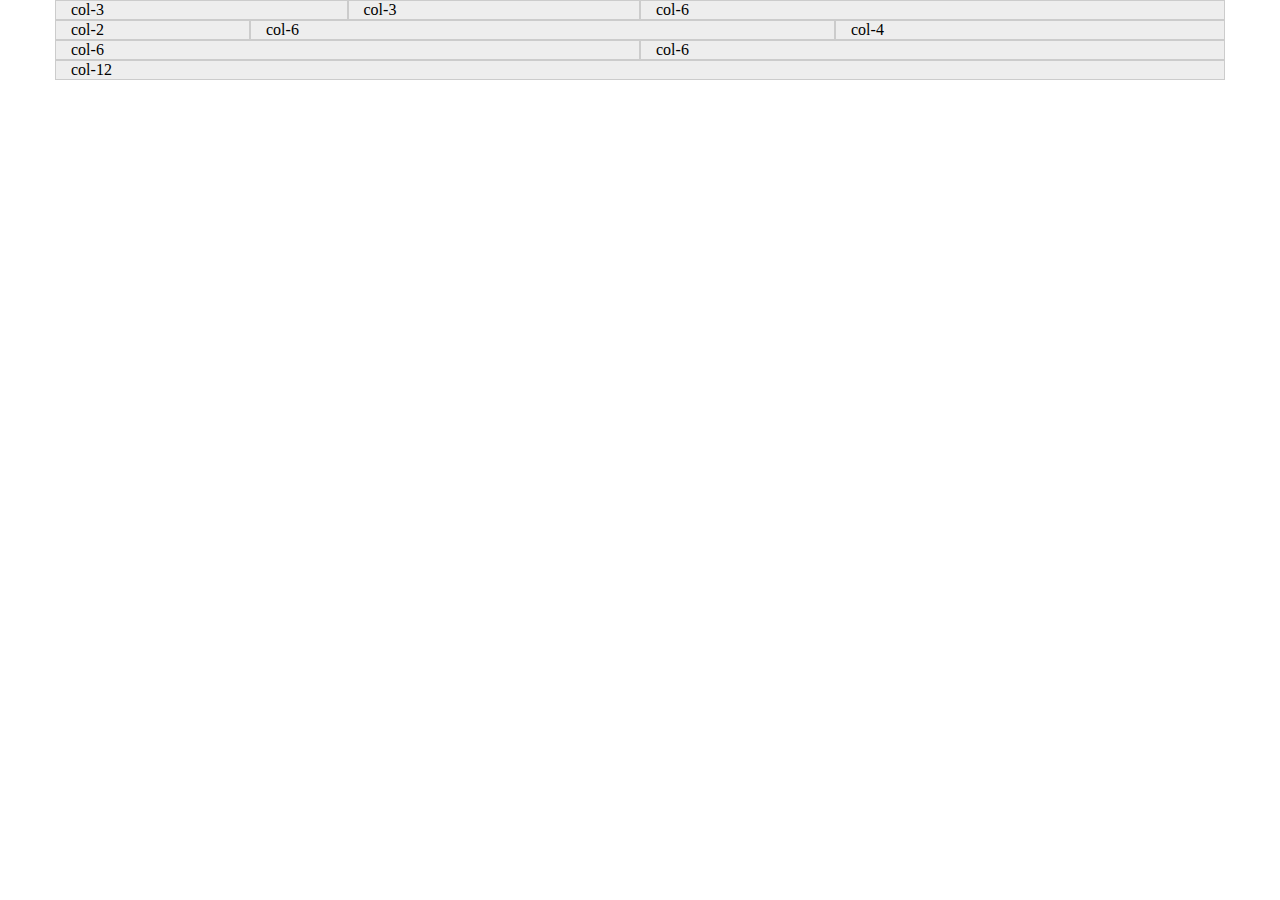
<file: task_8/index.html>
<!DOCTYPE html>
<html lang="en">
<head>
	<meta charset="UTF-8">
	<title>task_8</title>
	<link rel="stylesheet" href="css/index.css">
</head>
<body>
	<div class="container">
		<div class="row">
			<div class="col-lg-3 col-md-3 col-sm-3 col-xs-3">col-3</div>
			<div class="col-lg-3 col-md-3 col-sm-3 col-xs-3">col-3</div>
			<div class="col-lg-6 col-md-6 col-sm-6 col-xs-6">col-6</div>
		</div>
		<div class="row">
			<div class="col-lg-2 col-md-2 col-sm-2 col-xs-2">col-2</div>
			<div class="col-lg-6 col-md-6 col-sm-6 col-xs-6">col-6</div>
			<div class="col-lg-4 col-md-4 col-sm-4 col-xs-4">col-4</div>
		</div>
		<div class="row">
			<div class="col-lg-6 col-md-6 col-sm-6 col-xs-6">col-6</div>
			<div class="col-lg-6 col-md-6 col-sm-6 col-xs-6">col-6</div>
		</div>
		<div class="row">
			<div class="col-lg-12 col-md-12 col-sm-12 col-xs-12">col-12</div>
		</div>
	</div>
</body>
</html>
</file>
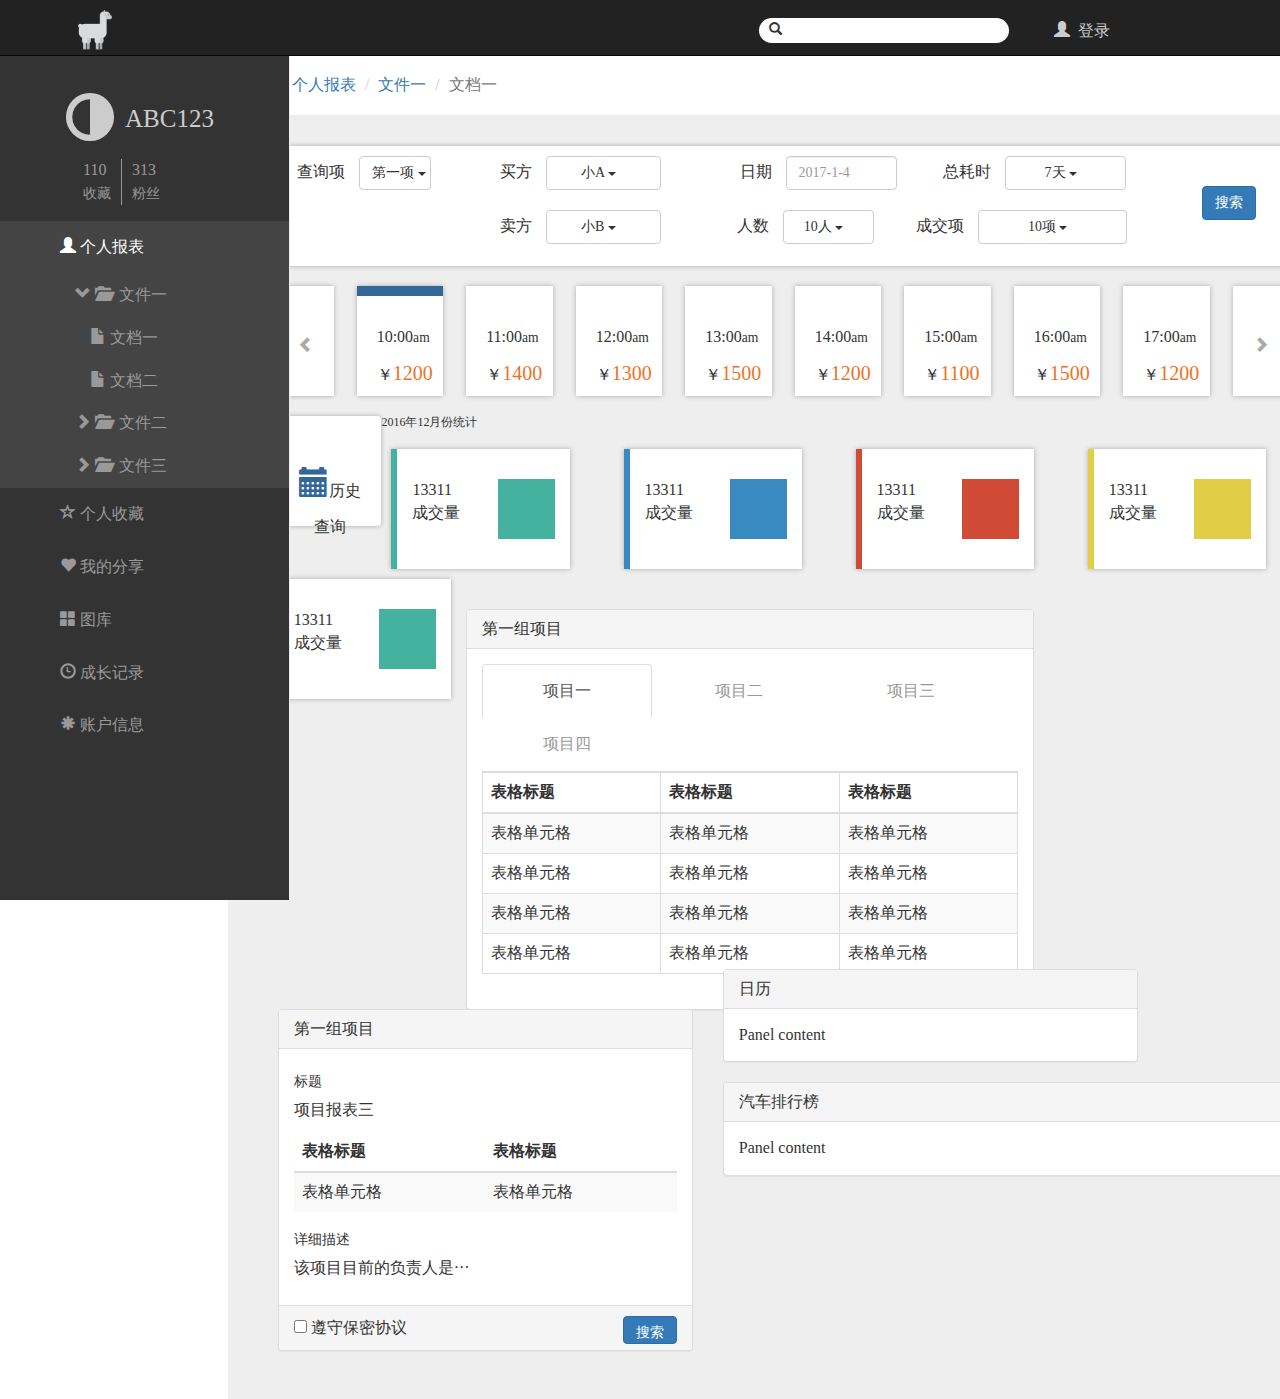
<file: task_9/index.html>
<!DOCTYPE html>
<html lang="en">
<head>
	<meta charset="UTF-8">
	<meta http-equiv="X-UA-Compatible" content="IE=edge">
	<meta name="viewport" content="width=device-width, initial-scale=1">
	<title>task_9</title>
	<link href="css/bootstrap.min.css" rel="stylesheet">  
  	<link rel="stylesheet" href="css/index.css"> 
  	<!--[if lt IE 9]>
    <script src="js/html5shiv.js"></script>
    <script src="js/respond.min.js"></script>
  	<![endif]-->
</head>
<body>
<!-- S=nav -->
<nav class="navbar navbar-inverse navbar-fixed-top my_navbar" role="navigation">
	<div class="container-fluid">
		<div class="navbar-header">
			<button type="button" class="navbar-toggle collapsed" data-toggle="collapse" data-target="#navbar" aria-expanded="false" aria-controls="navbar">
            	<span class="sr-only">Toggle navigation</span>
            	<span class="icon-bar"></span>
            	<span class="icon-bar"></span>
            	<span class="icon-bar"></span>
          	</button>
          	<a class="navbar-brand my_logo" href="#"><img src="images/llama.png" alt="Brand" width="40"></a>
		</div>
		<div id="navbar" class="navbar-collapse collapse">
			<a href="#" class="navbar-right"><i class="glyphicon glyphicon-user"></i>&nbsp;&nbsp;登录</a>
			<form action="#" class="navbar-form navbar-right my_form">
				<div class="my_form_input">
					<span class="search_icon"><i class="glyphicon glyphicon-search"></i></span>
					<input type="text" class="my_input">
				</div>
			</form>
		</div>
	</div>
</nav>
<!-- E=nav -->
<!-- S=container -->
<div class="container-fluid main_content">
	<div class="row">
		<div class="col-md-2 sidebar">
			<div class="info">
				<div class="info_name">
					<div class="info_photo">
						<i class="glyphicon glyphicon-adjust"></i>
					</div>
					<span>ABC123</span>	
				</div>
				<div class="info_msg">
					<ul>
						<li><a href="#">110 <br><small>收藏</small></a></li>
						<li><a href="#">313 <br><small>粉丝</small></a></li>
					</ul>
				</div>
			</div>
			<ul class="nav nav-sidebar">
				<li class="active">
					<a href="#"><i class="glyphicon glyphicon-user"></i> 个人报表</a>
					<ul class="nav_child">
						<li>
							<a href="#"><i class="glyphicon glyphicon-chevron-down"></i> <i class="glyphicon glyphicon-folder-open"></i>&nbsp; 文件一</a>
							<ul class="nav_child_c">
								<li><a href="#"><i class="glyphicon glyphicon-file"></i>&nbsp;文档一</a></li>
								<li><a href="#"><i class="glyphicon glyphicon-file"></i>&nbsp;文档二</a></li>
							</ul>
						</li>
						<li><a href="#"><i class="glyphicon glyphicon-chevron-right"></i> <i class="glyphicon glyphicon-folder-open"></i>&nbsp; 文件二</a></li>
						<li><a href="#"><i class="glyphicon glyphicon-chevron-right"></i> <i class="glyphicon glyphicon-folder-open"></i>&nbsp; 文件三</a></li>
					</ul>
				</li>
				<li><a href="#"><i class="glyphicon glyphicon-star-empty"></i> 个人收藏</a></li>
				<li><a href="#"><i class="glyphicon glyphicon-heart"></i> 我的分享</a></li>
				<li><a href="#"><i class="glyphicon glyphicon-th-large"></i> 图库</a></li>
				<li><a href="#"><i class="glyphicon glyphicon-time"></i> 成长记录</a></li>
				<li><a href="#"><i class="glyphicon glyphicon-asterisk"></i> 账户信息</a></li>
			</ul>
		</div>
		<div class="col-md-10 col-md-offset-2 main">
			<div class="page-header">
				<ol class="breadcrumb">
				  	<li><a href="#">C站</a></li>
				  	<li><a href="#">个人报表</a></li>
				  	<li><a href="#">文件一</a></li>
				  	<li class="active">文档一</li>
				</ol>
			</div>
			<div class="container">
				<div class="search">
					<form action="#">
						<div class="col-md-2">
							<span>查询项</span>
							<div class="dropdown my_btn">
							  	<button class="btn btn-default dropdown-toggle btn-block" type="button" id="dropdownMenu1" data-toggle="dropdown">
							    第一项
							    	<span class="caret"></span>
							  	</button>
							  	<ul class="dropdown-menu" role="menu" aria-labelledby="dropdownMenu1">
							    	<li role="presentation"><a role="menuitem" tabindex="-1" href="#">第一项</a></li>
							    	<li role="presentation"><a role="menuitem" tabindex="-1" href="#">第二项</a></li>
							    	<li role="presentation"><a role="menuitem" tabindex="-1" href="#">第三项</a></li>
							    	<li role="presentation"><a role="menuitem" tabindex="-1" href="#">第四项</a></li>
							  	</ul>
							</div>
						</div>
						<div class="col-md-3">
							<div class="buyer">
								<span>买方</span>
								<div class="dropdown my_btn">
								  	<button class="btn btn-default dropdown-toggle btn-block" type="button" id="dropdownMenu1" data-toggle="dropdown">
								    小A
								    	<span class="caret"></span>
								  	</button>
								  	<ul class="dropdown-menu" role="menu" aria-labelledby="dropdownMenu1">
								    	<li role="presentation"><a role="menuitem" tabindex="-1" href="#">第一项</a></li>
								    	<li role="presentation"><a role="menuitem" tabindex="-1" href="#">第二项</a></li>
								    	<li role="presentation"><a role="menuitem" tabindex="-1" href="#">第三项</a></li>
								    	<li role="presentation"><a role="menuitem" tabindex="-1" href="#">第四项</a></li>
								  	</ul>
								</div>
							</div>
							<div class="seller">
								<span>卖方</span>
								<div class="dropdown my_btn">
								  	<button class="btn btn-default dropdown-toggle btn-block" type="button" id="dropdownMenu1" data-toggle="dropdown">
								    小B
								    	<span class="caret"></span>
								  	</button>
								  	<ul class="dropdown-menu" role="menu" aria-labelledby="dropdownMenu1">
								    	<li role="presentation"><a role="menuitem" tabindex="-1" href="#">第一项</a></li>
								    	<li role="presentation"><a role="menuitem" tabindex="-1" href="#">第二项</a></li>
								    	<li role="presentation"><a role="menuitem" tabindex="-1" href="#">第三项</a></li>
								    	<li role="presentation"><a role="menuitem" tabindex="-1" href="#">第四项</a></li>
								  	</ul>
								</div>
							</div>
						</div>
						<div class="col-md-5">
							<div class="row row_top">
								<div class="col-md-6">
									<span>日期</span>
									<input type="text" class="form-control my_input1" placeholder="2017-1-4">
								</div>
								<div class="col-md-6">
									<div class="time">
										<span>总耗时</span>
										<div class="dropdown my_btn_2">
										  	<button class="btn btn-default dropdown-toggle btn-block" type="button" id="dropdownMenu1" data-toggle="dropdown">
										    7天
										    	<span class="caret"></span>
										  	</button>
										  	<ul class="dropdown-menu" role="menu" aria-labelledby="dropdownMenu1">
										    	<li role="presentation"><a role="menuitem" tabindex="-1" href="#">第一项</a></li>
										    	<li role="presentation"><a role="menuitem" tabindex="-1" href="#">第二项</a></li>
										    	<li role="presentation"><a role="menuitem" tabindex="-1" href="#">第三项</a></li>
										  	</ul>
										</div>
									</div>
								</div>
							</div>
							<div class="row row_bottom">
								<div class="col-md-5">
									<div class="person">
										<span>人数</span>
										<div class="dropdown my_btn_2">
										  	<button class="btn btn-default dropdown-toggle btn-block" type="button" id="dropdownMenu1" data-toggle="dropdown">
										    10人
										    	<span class="caret"></span>
										  	</button>
										  	<ul class="dropdown-menu" role="menu" aria-labelledby="dropdownMenu1">
										    	<li role="presentation"><a role="menuitem" tabindex="-1" href="#">第一项</a></li>
										    	<li role="presentation"><a role="menuitem" tabindex="-1" href="#">第二项</a></li>
										    	<li role="presentation"><a role="menuitem" tabindex="-1" href="#">第三项</a></li>
										  	</ul>
										</div>
									</div>
								</div>
								<div class="col-md-7">
									<div class="deal">
										<span>成交项</span>
										<div class="dropdown my_btn_3">
										  	<button class="btn btn-default dropdown-toggle btn-block" type="button" id="dropdownMenu1" data-toggle="dropdown">
										    10项
										    	<span class="caret"></span>
										  	</button>
										  	<ul class="dropdown-menu" role="menu" aria-labelledby="dropdownMenu1">
										    	<li role="presentation"><a role="menuitem" tabindex="-1" href="#">第一项</a></li>
										    	<li role="presentation"><a role="menuitem" tabindex="-1" href="#">第二项</a></li>
										    	<li role="presentation"><a role="menuitem" tabindex="-1" href="#">第三项</a></li>
										  	</ul>
										</div>
									</div>
								</div>
							</div>
						</div>
						<div class="col-md-2">
							<button class="btn btn-primary my_btn_4" type="button">搜索</button>
						</div>
					</form>
				</div>
				<div class="his_search">
					<div class="my_color nav my_br1">
						<i class="glyphicon glyphicon-chevron-left"></i>
					</div>
					<div class="col-md-1 my_color my_border active">
						<p>10:00<small>am</small></p>
						<p>￥<span>1200</span></p>
					</div>
					<div class="col-md-1 my_color my_border">
						<p>11:00<small>am</small></p>
						<p>￥<span>1400</span></p>
					</div>
					<div class="col-md-1 my_color my_border">
						<p>12:00<small>am</small></p>
						<p>￥<span>1300</span></p>
					</div>
					<div class="col-md-1 my_color my_border">
						<p>13:00<small>am</small></p>
						<p>￥<span>1500</span></p>
					</div>
					<div class="col-md-1 my_color my_border">
						<p>14:00<small>am</small></p>
						<p>￥<span>1200</span></p>
					</div>
					<div class="col-md-1 my_color my_border">
						<p>15:00<small>am</small></p>
						<p>￥<span>1100</span></p>
					</div>
					<div class="col-md-1 my_color my_border">
						<p>16:00<small>am</small></p>
						<p>￥<span>1500</span></p>
					</div>
					<div class="col-md-1 my_color my_border">
						<p>17:00<small>am</small></p>
						<p>￥<span>1200</span></p>
					</div>
					<div class="my_color nav">
						<i class="glyphicon glyphicon-chevron-right"></i>
					</div>
					<div class="col-md-1 my_color history">
						<i class="glyphicon glyphicon-calendar"></i>历史查询
					</div>
				</div>
				<div class="total">
					<h6>2016年12月份统计</h6>
					<div class="row">
						<div class="col-md-2 my_box">
							<div class="deal_amount">
								13311 <p>成交量</p>
							</div>
							<div class="deal_rect">
							</div>
						</div>
						<div class="col-md-2 my_box">
							<div class="deal_amount">
								13311 <p>成交量</p>
							</div>
							<div class="deal_rect">
							</div>
						</div>
						<div class="col-md-2 my_box">
							<div class="deal_amount">
								13311 <p>成交量</p>
							</div>
							<div class="deal_rect">
							</div>
						</div>
						<div class="col-md-2 my_box">
							<div class="deal_amount">
								13311 <p>成交量</p>
							</div>
							<div class="deal_rect">
							</div>
						</div>
						<div class="col-md-2 my_box box_last">
							<div class="deal_amount">
								13311 <p>成交量</p>
							</div>
							<div class="deal_rect">
							</div>
						</div>
					</div>
				</div>
				<div class="program">
					<div class="row">
						<div class="col-md-6 my_panel_1">
							<div class="panel panel-default">
							  	<div class="panel-heading">
							    	<h3 class="panel-title">第一组项目</h3>
							  	</div>
							  	<div class="panel-body">
							    	<!-- Nav tabs -->
									<ul class="nav nav-tabs" role="tablist">
									  	<li role="presentation" class="active"><a href="#mytab_1" role="tab" data-toggle="tab">项目一</a></li>
									  	<li role="presentation"><a href="#mytab_2" role="tab" data-toggle="tab">项目二</a></li>
									  	<li role="presentation"><a href="#mytab_3" role="tab" data-toggle="tab">项目三</a></li>
									  	<li role="presentation"><a href="#mytab_4" role="tab" data-toggle="tab">项目四</a></li>
									</ul>
									<!-- Tab panes -->
									<div class="tab-content">
									  	<div role="tabpanel" class="tab-pane fade in active" id="mytab_1">
									  		<table class="table table-striped table-bordered table-hover">
											   	<thead>
											     	<tr>
											       	<th>表格标题</th>
											       	<th>表格标题</th>
											       	<th>表格标题</th>
											     	</tr>
											   	</thead>
											   	<tbody>
											     	<tr>
											       	<td>表格单元格</td>
											       	<td>表格单元格</td>
											       	<td>表格单元格</td>
											     	</tr>
											     	<tr>
											       	<td>表格单元格</td>
											       	<td>表格单元格</td>
											       	<td>表格单元格</td>
											     	</tr>
											     	<tr>
											       	<td>表格单元格</td>
											       	<td>表格单元格</td>
											       	<td>表格单元格</td>
											     	</tr>
											     	<tr>
											       	<td>表格单元格</td>
											       	<td>表格单元格</td>
											       	<td>表格单元格</td>
											     	</tr>
											  	</tbody>
										 	</table>
									  	</div>
									  	<div role="tabpanel" class="tab-pane fade in" id="mytab_2">
									  		<table class="table table-striped table-bordered table-hover">
											   	<thead>
											     	<tr>
											       	<th>表格标题</th>
											       	<th>表格标题</th>
											       	<th>表格标题</th>
											     	</tr>
											   	</thead>
											   	<tbody>
											     	<tr>
											       	<td>表格单元格</td>
											       	<td>表格单元格</td>
											       	<td>表格单元格</td>
											     	</tr>
											     	<tr>
											       	<td>表格单元格</td>
											       	<td>表格单元格</td>
											       	<td>表格单元格</td>
											     	</tr>
											     	<tr>
											       	<td>表格单元格</td>
											       	<td>表格单元格</td>
											       	<td>表格单元格</td>
											     	</tr>
											     	<tr>
											       	<td>表格单元格</td>
											       	<td>表格单元格</td>
											       	<td>表格单元格</td>
											     	</tr>
											  	</tbody>
										 	</table>
									  	</div>
									  	<div role="tabpanel" class="tab-pane fade in" id="mytab_3">
									  		<table class="table table-striped table-bordered table-hover">
											   	<thead>
											     	<tr>
											       	<th>表格标题</th>
											       	<th>表格标题</th>
											       	<th>表格标题</th>
											     	</tr>
											   	</thead>
											   	<tbody>
											     	<tr>
											       	<td>表格单元格</td>
											       	<td>表格单元格</td>
											       	<td>表格单元格</td>
											     	</tr>
											     	<tr>
											       	<td>表格单元格</td>
											       	<td>表格单元格</td>
											       	<td>表格单元格</td>
											     	</tr>
											     	<tr>
											       	<td>表格单元格</td>
											       	<td>表格单元格</td>
											       	<td>表格单元格</td>
											     	</tr>
											     	<tr>
											       	<td>表格单元格</td>
											       	<td>表格单元格</td>
											       	<td>表格单元格</td>
											     	</tr>
											  	</tbody>
										 	</table>
									  	</div>
									  	<div role="tabpanel" class="tab-pane fade in" id="mytab_4">
									  		<table class="table table-striped table-bordered table-hover">
											   	<thead>
											     	<tr>
											       	<th>表格标题</th>
											       	<th>表格标题</th>
											       	<th>表格标题</th>
											     	</tr>
											   	</thead>
											   	<tbody>
											     	<tr>
											       	<td>表格单元格</td>
											       	<td>表格单元格</td>
											       	<td>表格单元格</td>
											     	</tr>
											     	<tr>
											       	<td>表格单元格</td>
											       	<td>表格单元格</td>
											       	<td>表格单元格</td>
											     	</tr>
											     	<tr>
											       	<td>表格单元格</td>
											       	<td>表格单元格</td>
											       	<td>表格单元格</td>
											     	</tr>
											     	<tr>
											       	<td>表格单元格</td>
											       	<td>表格单元格</td>
											       	<td>表格单元格</td>
											     	</tr>
											  	</tbody>
										 	</table>
									  	</div>
									</div>
							  	</div>
							</div>
						</div>
						<div class="col-md-5 my_panel_2">
							<div class="panel panel-default">
							  	<div class="panel-heading">
							    	<h3 class="panel-title">第一组项目</h3>
							  	</div>
							  	<div class="panel-body">
							    	<h5>标题</h5>
							    	<p>项目报表三</p>
							    	<table class="table table-striped">
									   	<thead>
									     	<tr>
									       	<th>表格标题</th>
									       	<th>表格标题</th>
									     	</tr>
									   	</thead>
									   	<tbody>
									     	<tr>
									       	<td>表格单元格</td>
									       	<td>表格单元格</td>
									     	</tr>
									  	</tbody>
									</table>
									<h5>详细描述</h5>
							    	<p>该项目目前的负责人是···</p>
							  	</div>
							  	<div class="panel-footer">
							  		<span><input type="checkbox">  	遵守保密协议</span>
							  		<button class="btn btn-primary pull-right my_btn_5">搜索</button>
							  	</div>
							</div>
						</div>
					</div>
				</div>
				<div class="calendar">
					<div class="row">
						<div class="col-md-5">
							<div class="panel panel-default">
							  	<div class="panel-heading">
							    	<h3 class="panel-title">日历</h3>
							  	</div>
							  	<div class="panel-body">
							    	Panel content
							  	</div>
							</div>
						</div>
						<div class="col-md-7">
							<div class="panel panel-default">
							  	<div class="panel-heading">
							    	<h3 class="panel-title">汽车排行榜</h3>
							  	</div>
							  	<div class="panel-body">
							    	Panel content
							  	</div>
							</div>
						</div>
					</div>
				</div>
			</div>
		</div>
	</div>
</div>
<!-- E=container -->
<script src="js/jquery-1.11.1.min.js"></script>
<script src="js/bootstrap.min.js"></script> 
</body>
</html>
</file>
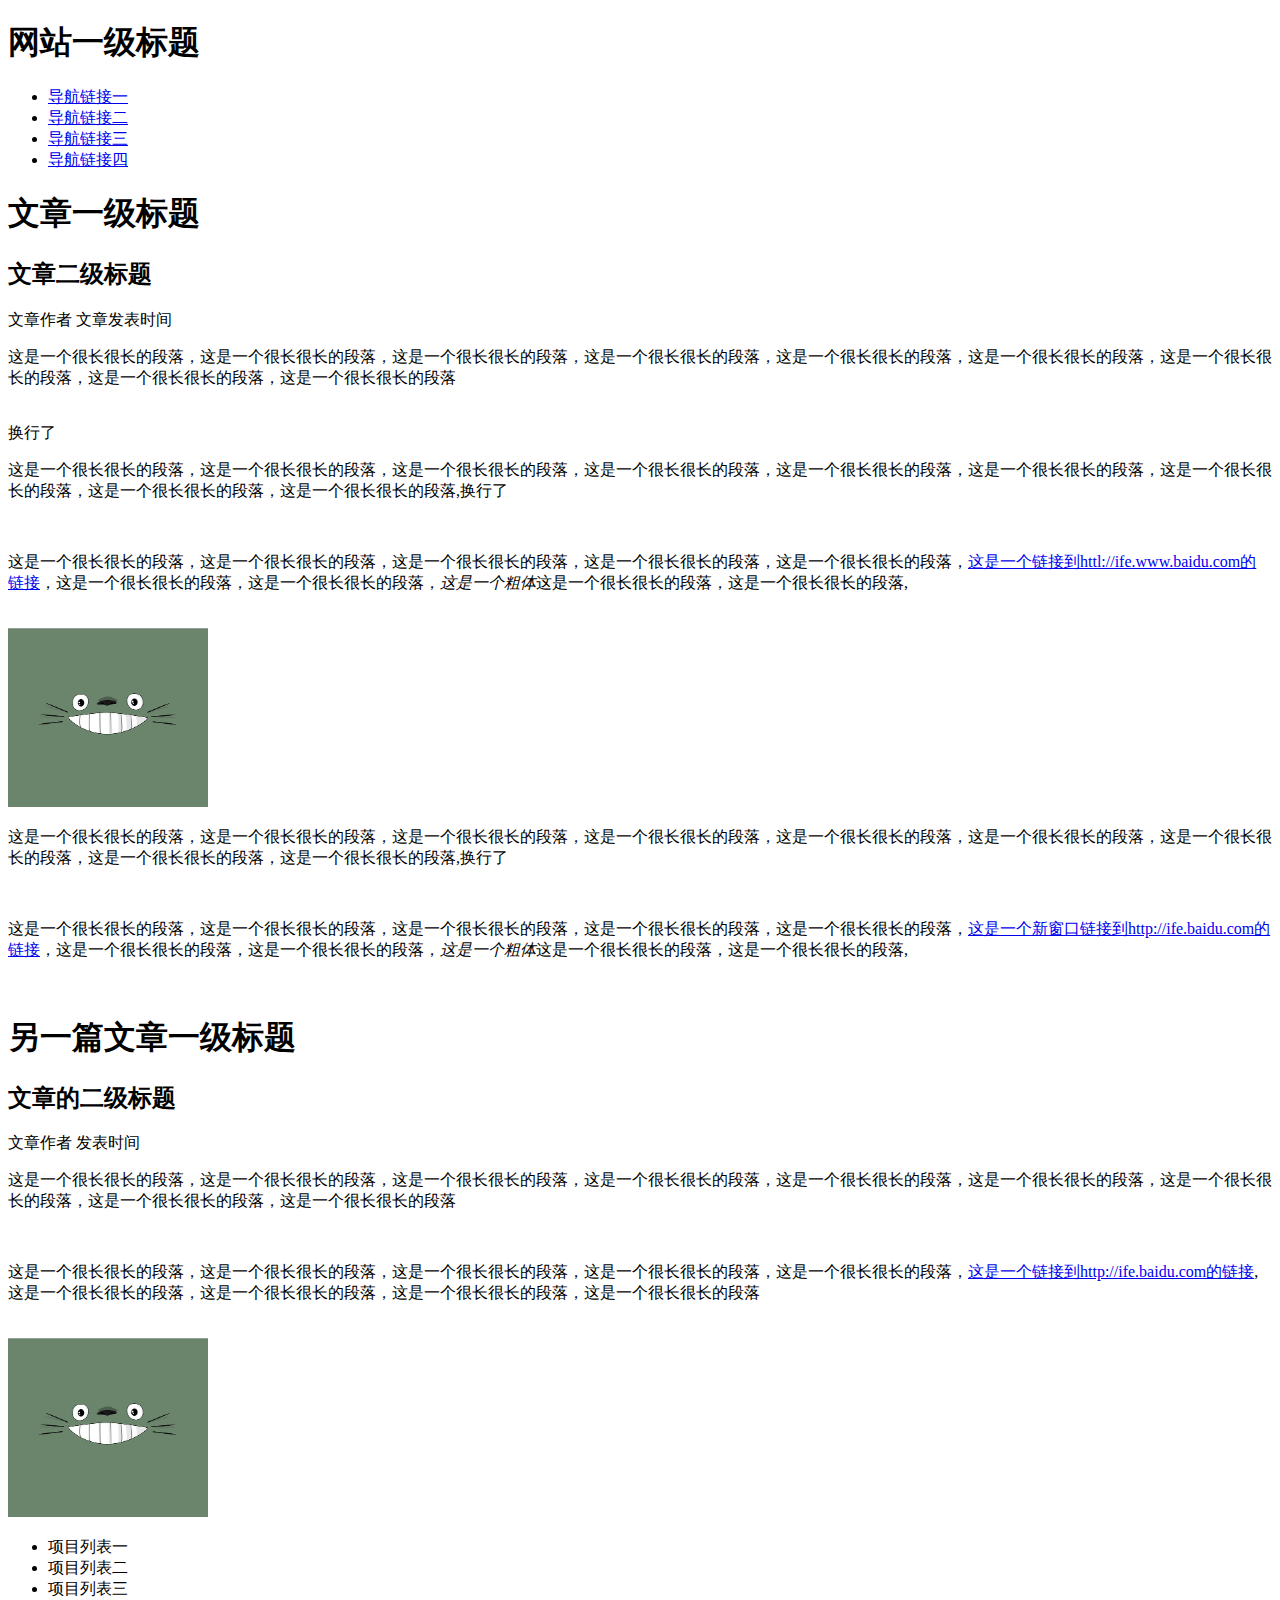
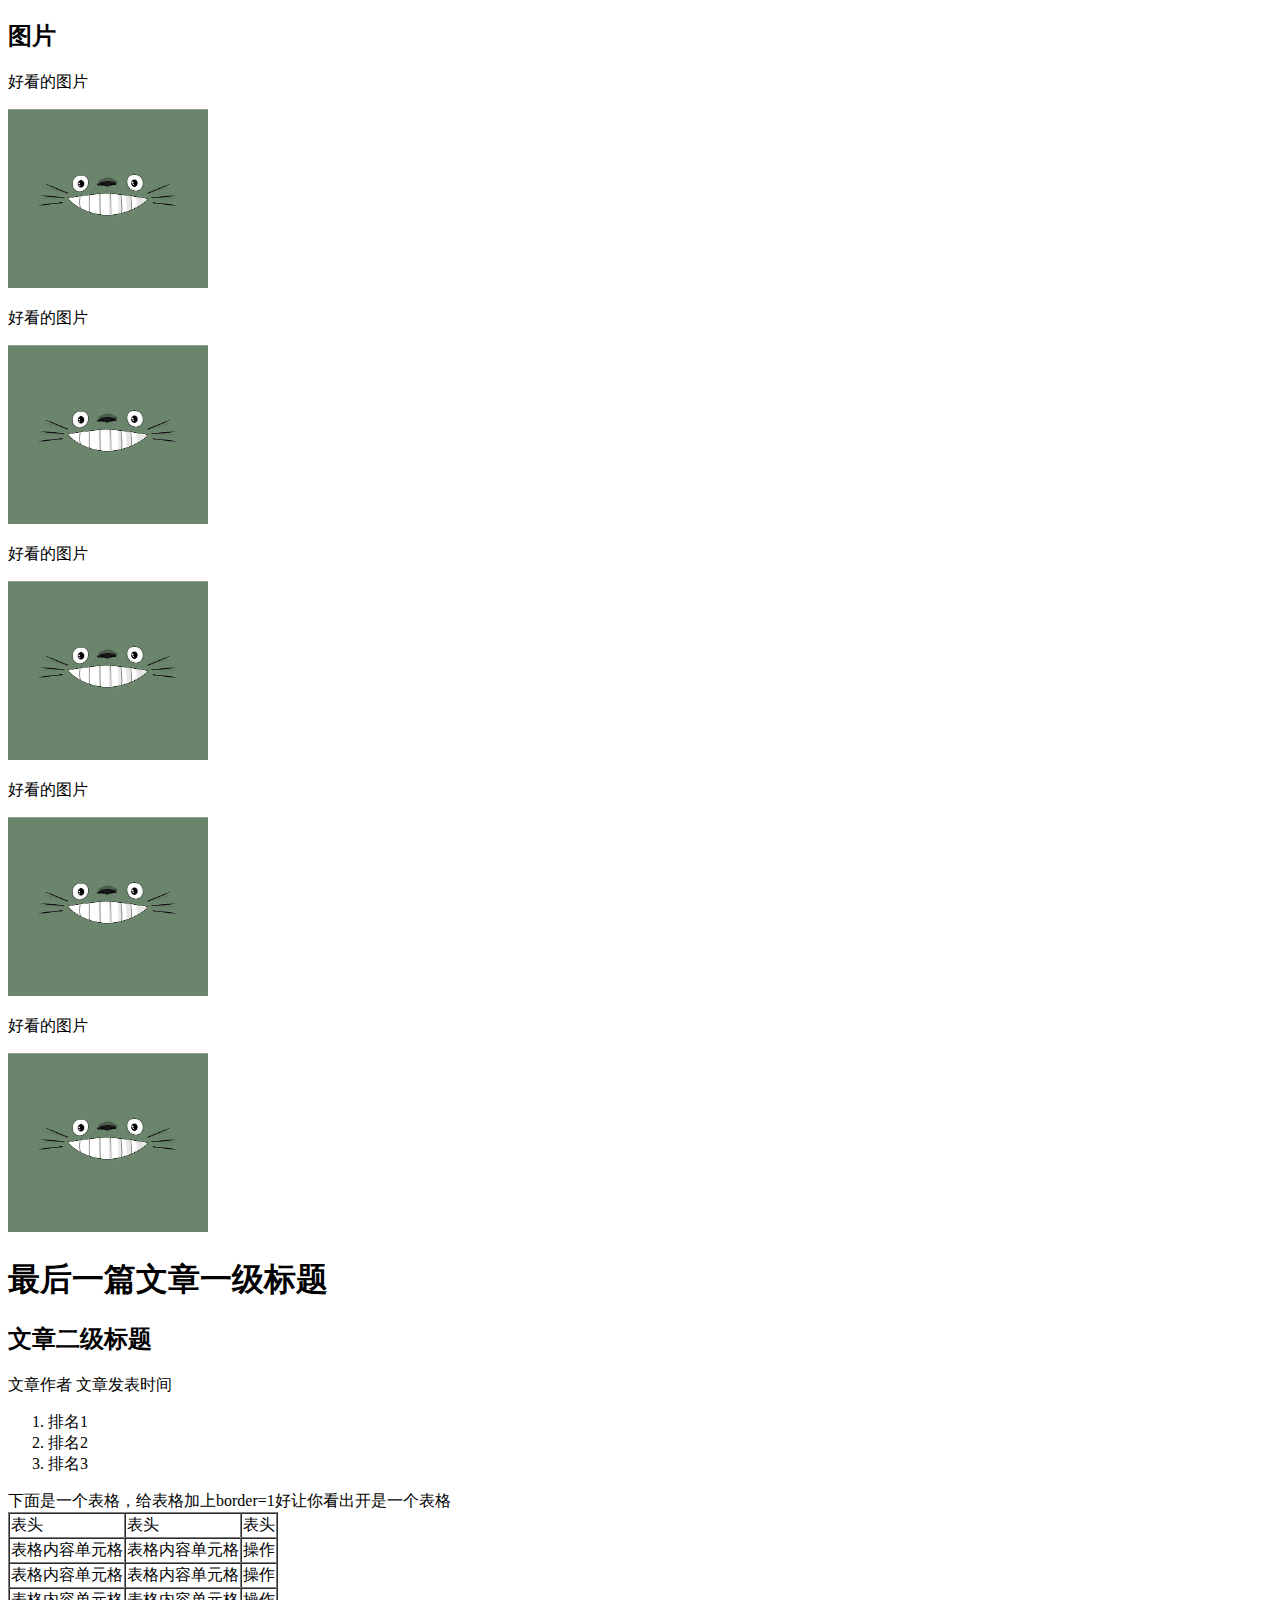
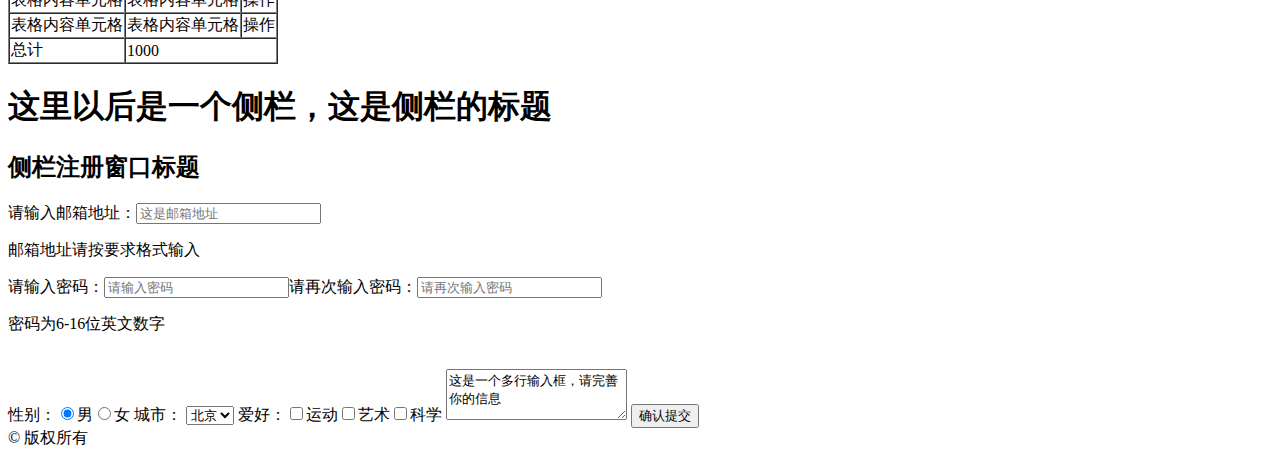
<file: task_1/task1_1.html>
<!DOCTYPE html>
<html lang="en">
<head>
	<meta charset="UTF-8">
	<title>task_1</title>
</head>
<body>
	<h1>网站一级标题</h1>
	<ul>
		<li><a href="#">导航链接一</a></li>
		<li><a href="#">导航链接二</a></li>
		<li><a href="#">导航链接三</a></li>
		<li><a href="#">导航链接四</a></li>
	</ul>
	<div>
		<h1>文章一级标题</h1>
		<h2>文章二级标题</h2>
		<p>文章作者 文章发表时间</p>
		<p>这是一个很长很长的段落，这是一个很长很长的段落，这是一个很长很长的段落，这是一个很长很长的段落，这是一个很长很长的段落，这是一个很长很长的段落，这是一个很长很长的段落，这是一个很长很长的段落，这是一个很长很长的段落</p>
		<br>换行了
		<p>这是一个很长很长的段落，这是一个很长很长的段落，这是一个很长很长的段落，这是一个很长很长的段落，这是一个很长很长的段落，这是一个很长很长的段落，这是一个很长很长的段落，这是一个很长很长的段落，这是一个很长很长的段落,换行了</p><br>
		<p>这是一个很长很长的段落，这是一个很长很长的段落，这是一个很长很长的段落，这是一个很长很长的段落，这是一个很长很长的段落，<a href="httl://ife.www.baidu.com">这是一个链接到httl://ife.www.baidu.com的链接</a>，这是一个很长很长的段落，这是一个很长很长的段落，<i>这是一个粗体</i>这是一个很长很长的段落，这是一个很长很长的段落,</p><br>
		<img src="img1_1.jpg" width="200">
		<p>这是一个很长很长的段落，这是一个很长很长的段落，这是一个很长很长的段落，这是一个很长很长的段落，这是一个很长很长的段落，这是一个很长很长的段落，这是一个很长很长的段落，这是一个很长很长的段落，这是一个很长很长的段落,换行了</p><br>
		<p>这是一个很长很长的段落，这是一个很长很长的段落，这是一个很长很长的段落，这是一个很长很长的段落，这是一个很长很长的段落，<a href="http://ife.baidu.com" target="blank">这是一个新窗口链接到http://ife.baidu.com的链接</a>，这是一个很长很长的段落，这是一个很长很长的段落，<i>这是一个粗体</i>这是一个很长很长的段落，这是一个很长很长的段落,</p><br>
	</div>
	<div>
		<h1>另一篇文章一级标题</h1>
		<h2>文章的二级标题</h2>
		<p>文章作者 发表时间</p>
		<p>这是一个很长很长的段落，这是一个很长很长的段落，这是一个很长很长的段落，这是一个很长很长的段落，这是一个很长很长的段落，这是一个很长很长的段落，这是一个很长很长的段落，这是一个很长很长的段落，这是一个很长很长的段落</p><br>
		<p>这是一个很长很长的段落，这是一个很长很长的段落，这是一个很长很长的段落，这是一个很长很长的段落，这是一个很长很长的段落，<a href="http://ife.baidu.com">这是一个链接到http://ife.baidu.com的链接</a>,这是一个很长很长的段落，这是一个很长很长的段落，这是一个很长很长的段落，这是一个很长很长的段落</p><br>
		<img src="img1_1.jpg" width="200">
		<ul>
			<li>项目列表一</li>
			<li>项目列表二</li>
			<li>项目列表三</li>
		</ul>
		<h2>图片</h2>
		<div>
			<p>好看的图片</p><img src="img1_1.jpg" width="200">
		</div>
		<div>
			<p>好看的图片</p><img src="img1_1.jpg" width="200">
		</div>
		<div>
			<p>好看的图片</p><img src="img1_1.jpg" width="200">
		</div>
		<div>
			<p>好看的图片</p><img src="img1_1.jpg" width="200">
		</div>
		<div>
			<p>好看的图片</p><img src="img1_1.jpg" width="200">
		</div>
	</div>
	<div>
		<h1>最后一篇文章一级标题</h1>
		<h2>文章二级标题</h2>
		<p>文章作者 文章发表时间</p>
		<ol>
			<li>排名1</li>
			<li>排名2</li>
			<li>排名3</li>
		</ol>
		<div>
			<span>下面是一个表格，给表格加上border=1好让你看出开是一个表格</span>
			<form>
				<table border="1" cellspacing="0" cellspacing="0">
					<thead>
						<tr>
							<td>表头</td>
							<td>表头</td>
							<td>表头</td>
						</tr>
					</thead>
					<tbody>
						<tr>
							<td>表格内容单元格</td>
							<td>表格内容单元格</td>
							<td>操作</td>
						</tr>
						<tr>
							<td>表格内容单元格</td>
							<td>表格内容单元格</td>
							<td>操作</td>
						</tr>
						<tr>
							<td>表格内容单元格</td>
							<td>表格内容单元格</td>
							<td>操作</td>
						</tr>
						<tr>
							<td>表格内容单元格</td>
							<td>表格内容单元格</td>
							<td>操作</td>
						</tr>
						<tr>
							<td>总计</td>
							<td colspan="2">1000</td>
						</tr>
					</tbody>
				</table>
			</form>
		</div>
	</div>
	<div>
		<h1>这里以后是一个侧栏，这是侧栏的标题</h1>
		<h2>侧栏注册窗口标题</h2>
		<div>
			请输入邮箱地址：<input type="text" name="email" placeholder="这是邮箱地址">
			<p>邮箱地址请按要求格式输入</p>
			请输入密码：<input type="password" name="password" placeholder="请输入密码">请再次输入密码：<input type="password" name="password" placeholder="请再次输入密码">
			<p>密码为6-16位英文数字</p>
			<br>
			性别：<input type="radio" name="sex" checked>男<input type="radio" name="sex">女
			城市：
			<select>
				<option value="北京">北京</option>
				<option value="上海">上海</option>
				<option value="西安">西安</option>
			</select>
			爱好：<input type="checkbox" name="interest">运动<input type="checkbox" name="interest">艺术<input type="checkbox" name="interest">科学 
			<!-- 个人描述：<input type="textarea" name="" value="这是一个多行输入框，请完善你的信息"> -->
			<textarea rows="3" cols="20">这是一个多行输入框，请完善你的信息</textarea>
			<input type="submit" name="" value="确认提交">
		</div>		
	</div>
	<div>&copy;&nbsp;版权所有</div>
</body>
</html>
</file>
<file: task_2/css/index.css>
@charset "utf-8";

html {
	font: 14px '宋体';
}
a {
	color: #000;
}
body {
	width: 90%;
	margin: 0 auto;
	background: rgb(222,222,222);
}
.header {
	width: 100%;
	height: 62px;
	margin: 0 auto;
	background-color: rgb(51,51,51);
}
.header .logo {
	width: 118px;
	height: 43px;
	margin: 8px 0 0 40px;
	background: url(../image/logo.png);
	text-indent: -1000em;
}
.header .nav {

}
.header .nav ul li {
	width: 60px;
	line-height: 62px;
	float: left;
	padding-right: 25px;

}
.header .nav ul li a {
	font-size: 12px;
	color: #fff;
}
.header .nav ul li a:hover {
	color: rgb(145,145,145);
}
.part1 {
	width: 90%;
	/*height: 698px;*/
	margin: 20px auto;
	background-color: #fff;
	border: 1px solid #ccc;
	border-right: 2px solid #999;
	border-bottom: 2px solid #999;
	padding: 20px;
}
	.art_title1 {
		margin-top: 13px;
		font-size: 18px;
		font-weight: 700; 
		font-family: '黑体';
	}
	.art_title2 {
		margin-top: 20px;
		font-weight: 700;
		font-family: '黑体';
	}
	.art_time {
		margin: 20px 0;
		font-size: 12px;
	}
	.art_body {
		line-height: 22px;
	}
	.art_img {
		margin-left: 62px;
	}
	.part1 ol {
		margin-left: 45px;
		margin-bottom: 25px;
	}
	.part1 ol li {
		font-size: 16px;
		line-height: 22px;
		font-weight: 700;
	}
	.art_form .p {
		font-size: 16px;
		font-weight: 700;
	}
	.art_form form table {
		width: 90%;
		height: 150px;
	}
		.art_form form table td {
			padding-left: 12px;
		}
		.art_form form table thead {
			line-height: 25px;
			font-weight: 700;
			color: #fff;
			background: rgb(51,51,51);
		}
		.art_form form table .total {
			font-weight: 700;
			background: rgb(204,204,204);
		}

	.border {
		border-left: 2px solid #ccc;
		padding-left: 20px;
	}
	.sidebar {
		margin-left: 290px;
		margin-top: 20px;
	}
		.sidebar .input {
			margin: 18px 0;
		}
			.sidebar .input .input_text {
				margin: 15px 0 15px 110px;
				font-size: 12px;
			}
		.sidebar .select {
			margin-left: 70px;
		}
			.sidebar .select .select_1 {
				margin-bottom: 15px;
			}
		.sidebar .tips {
			float: left;
			text-align: right;
		}
		.sidebar .textarea {
			margin-left: 40px;
		}
			.sidebar .textarea .textarea_1 {
				display: inline-block;
				width: 75%;
			}
				.sidebar .textarea .textarea_1 textarea {
					width: 100%;
				}
	.submit input {
		width: 100%;
		height: 38px;
		margin: 20px auto;
		background: rgb(51,85,208);
		border-radius: 10px;
		color: #fff;
		font-size: 16px;
	}

.footer {
	width: 100%;
	height: 72px;
	margin: 0 auto;
	background: rgb(10,10,10);
	font-size: 16px;
	line-height: 72px;
	font-weight: 700;
	text-align: center;
}
</file>
<file: task_2/css/common.css>
@charset "utf-8";
.fl {
	float: left;
}
.fr {
	float: right;
}
.gray {
	color: rgb(105,105,105);
}
</file>
<file: task_3/css/index.css>
@charset 'utf-8';

html {
	padding: 20px;
	font: 15px 'macrosoft yahei';
}
.box {
	margin: 0 auto;
	padding: 20px;
	background: #eee;
	border: 1px solid #999;
	overflow: auto;
	min-width: 600px;
}
	.teamLogo {
		width: 200px;
		background: #fff;
		border: 1px solid #999;
	}
		.logo {
			width: 80px;
			height: 80px;
			background: #eee;
			margin: 20px;
		}
		.team {
			margin: 20px 15px 0 0;
		}
	.perLogo {
		width: 120px;
		background: #fff;
		border: 1px solid #999;
	}
		.pLogo {
			background: #fff;
			display: block;
			margin: 20px;
			border: 1px solid #999;
		}
	.intro {
		padding: 20px;
		margin-left: 220px;
		margin-right: 140px;
		line-height: 18px;
		border: 1px solid #999;
		background: #fff;
	}
</file>
<file: task_3/css/common.css>
@charset "utf-8";
.fl {
	float: left;
}
.fr {
	float: right;
}
.gray {
	color: rgb(105,105,105);
}
</file>
<file: task_5/css/index.css>
@charset "utf-8";

html {
	font: 14px '宋体';
}
a {
	color: #000;
}
body {
	width: 90%;
	margin: 0 auto;
	background: rgb(222,222,222);
}
.header {
	width: 100%;
	height: 62px;
	margin: 0 auto;
	background-color: rgb(51,51,51);
}
.header .logo {
	width: 118px;
	height: 43px;
	margin: 8px 0 0 40px;
	background: url(../image/logo.png);
	text-indent: -1000em;
}
.header .nav ul li {
	width: 60px;
	line-height: 62px;
	float: left;
	padding-right: 25px;

}
.header .nav ul li a {
	font-size: 12px;
	color: #fff;
}
.header .nav ul li a:hover {
	color: rgb(145,145,145);
}

.sidebar1 {
	width: 25%;
	position: absolute;
	top: 83px;
	right: 150px;
	display: block;
	background-color: #fff;
	border: 1px solid #ccc;
	box-shadow: 2px 2px 2px #848484;
	padding: 20px;
}
	.border {
		border-left: 2px solid #ccc;
		padding-left: 20px;
	}
	.sidebar {
		margin-left: 20px;
		margin-top: 20px;
	}
		.sidebar .input {
			margin: 18px 0;
		}
			.sidebar .input .input_text {
				margin: 15px 0 15px 110px;
				font-size: 12px;
			}
		.sidebar .select {
			margin-left: 70px;
		}
			.sidebar .select .select_1 {
				margin-bottom: 15px;
			}
		.sidebar .tips {
			float: left;
			text-align: right;
		}
		.sidebar .textarea {
			margin-left: 40px;
		}
			.sidebar .textarea .textarea_1 {
				display: inline-block;
				width: 60%;
			}
				.sidebar .textarea .textarea_1 textarea {
					width: 100%;
				}
	.submit input {
		width: 100%;
		height: 38px;
		margin: 20px auto;
		background: rgb(51,85,208);
		border-radius: 10px;
		color: #fff;
		font-size: 16px;
		font-weight: 800;
	}

.part1 {
	width: 60%;
	margin: 20px;
	background-color: #fff;
	border: 1px solid #ccc;
	box-shadow: 2px 2px 2px #848484;
	padding: 20px;
	display: block;
}
	.art_title1 {
		margin-top: 13px;
		font-size: 18px;
		font-weight: 700; 
		font-family: '黑体';
	}
	.art_title2 {
		margin-top: 20px;
		font-weight: 700;
		font-family: '黑体';
	}
	.art_time {
		margin: 20px 0;
		font-size: 12px;
	}
	.art_body {
		line-height: 22px;
	}
	.art_img {
		/*margin-left: 62px;*/
	}
	.art_img .block {
		display: inline-block;
		margin: 10px;
		cursor: pointer;
	}
	.part1 ol {
		margin-left: 45px;
		margin-bottom: 25px;
	}
	.part1 ol li {
		font-size: 16px;
		line-height: 22px;
		font-weight: 700;
	}
	.art_form .p {
		font-size: 16px;
		font-weight: 700;
	}
	.art_form form table {
		width: 90%;
		height: 150px;
	}
		.art_form form table td {
			padding-left: 12px;
		}
		.art_form form table thead {
			line-height: 25px;
			font-weight: 700;
			color: #fff;
			background: rgb(51,51,51);
		}
		.art_form form table .total {
			font-weight: 700;
			background: rgb(204,204,204);
		}

.footer {
	width: 100%;
	height: 72px;
	margin: 0 auto;
	background: rgb(10,10,10);
	font-size: 16px;
	line-height: 72px;
	font-weight: 700;
	text-align: center;
}
</file>
<file: task_5/css/common.css>
@charset "utf-8";
.fl {
	float: left;
}
.fr {
	float: right;
}
.gray {
	color: rgb(105,105,105);
}
</file>
<file: task_6/css/index.css>
@charset 'utf-8';

body {
	font: 12px 'microsoft yahei';
	background: #008080;
}
.box {
	width: 892px;
	height: 1386px;
	padding: 0 44px;
	margin: 0 auto;
	background: #f8f8f8;
}
/****************S= header******************/
.header {
	height: 61px;
	border-bottom: 2px solid #938e8c;
}
	.url {
		width: 110px;
		height: 21px;
		background: #d45d5c;
		padding-top: 40px;
	}
		.url a {
			color: #fff;
			margin-left: 10px;
		}
	.header_time {
		color: #d45d5c;
		display: inline-block;
		padding-top: 40px;
	}
/***************E= header*****************/
/***************S= part1******************/
.part1 {
	width: 100%;
	height: 298px;
	margin-top: 29px;
}
	.part1_l {
		width: 641px;
		height: 298px;
		background: url(../image/sprite.png);
	}
		.part1_l_l {
			width: 191px;
			height: 298px;	
			background: url(../image/sprite.png) 0 -298px;	
		}
		.part1_l_l:hover {
			
		}
		.part1_l_r {
			width: 191px;
			height: 298px;	
			background: url(../image/sprite.png) -203px -298px;		
		}
		.part1_l_r:hover {
			
		}
	.part1_r {
		width: 203px;
		height: 286px;
		border-top: 2px solid #cc8091;
		padding-top: 10px;
	}
		.part1_r u {
			text-decoration: none;
			border-bottom: 1px solid #000;
		}
		.font_1 {			
			line-height: 24px;
			font-size: 16px;
		}
			.font_1_1 {
				font-size: 24px;
			}
		.font_2 {
			font-size: 10px;
		}
		.font_3 {
			font-size: 110px;
			color: #75b86b;
			margin-left: -16px;
		}
		.font_5 {
			font-size: 55px;
			color: #cc8091;
		}
		.font_r {
			padding-top: 20px;
		}
		.font_4 {
			font-size: 12px;
			color: #999;
		}
		.font_6 {
			font-size: 21px;
			color: #cc8091;
		}	
/***************E= part1******************/
/***************S= part2******************/
.part2 {
	width: 641px;
	margin-top: 30px;
	display: block;
}
	.part2 h2 {
		font-size: 16px;
		font-weight: 700;
		text-decoration: underline;
	}
	.part2_l {
		width: 38%;
	}
		.part2_l_color {
			color: #418c59;
		}
	.part2_m {
		width: 35%;
		display: block;
		margin-left: 20px
	}
		.part2_m_color {
			color: #d2994f;
		}
	.part2_r {
		width: 20%;
	}
		.part2_r_color {
			color: #cc7680;
		}
		.part2_r span {
			color: #cd4a48;
		}
/***************E= part2******************/
/***************S= part3******************/
.part3 {
	width: 100%;
	height: 680px;
	margin-top: 250px;
	border-bottom: 1px solid #938e8c;
}
	.part3_l {
		width: 48%;
		height: 680px;
	}
		.part3_l_top {
			height: 175px;
			border-bottom: 2px solid #11456b;
		}
			.font_7 {
				font-size: 32px;
				font-weight: 500;
				color: #11456b;
			}
			.font_8 {
				font-size: 62px;
				color: #f5e327;
				font-weight: 500;
			}
			.font_9 {
				font-size: 28px;
				color: #11456b;
				font-weight: 600;
			}
		.part3_l_bottom {
			width: 100%;
			height:498px;
			margin-top: 25px;
		}
			.gray {
				color: #767777;
			}
			.part3_l_bottom_t {
				height: 70px;
				width: 100%;
			}
				.part3_l_bottom_t_l {
					font-size: 70px;
					color: #f5e327;
				}
				.part3_l_bottom_t_r {
					width: 355px;
					display: inline-block;
					margin-top: 10px;
				}
			.part3_l_bottom_m {

			}
				.part3_l_bottom_m_l {
					width: 240px;
				}
				.part3_l_bottom_m_r {
					width: 160px;
					height: 300px;
					background: url(../image/sprite.png) -408px -298px;
				}
			.part3_l_bottom_b {
				width: 100%;
				height: 70px;
				display: block;
				margin-top: 340px;
			}
	.part3_r {
		width: 48%;
		height: 680px;
	}
		.part3_r_t {
			width: 100%;
			height: 300px;
			background: url(../image/sprite.png) 0 -620px;
			position: relative;
		}
			.part3_r_t_b {
				width: 388px;
				height: 46px;
				/*margin-top: 240px;*/
				position: absolute;
				bottom: 0px;
				background: #000;
				opacity: 0.5;
				color: #72b16a;
				padding-top: 15px;
				padding-left: 40px;
			}
				.part3_r_t_b span {
					font-size: 26px;
					color: #fff;
					display: inline-block;
					border-left: 3px solid #72b16a;
				}
		.part3_r_b {
			width: 100%;
			height: 312px;
			margin-top: 30px;
			background: rgb(238,238,214);
		}
			.part3_r_b_t {
				padding-top: 15px;
			}
				.part3_r_b_t ul li {
					font-size: 16px;
					line-height: 30px;
					color: #5a5b5b;
					margin: 10px 0 15px 40px;
				}
					/*triangle*/
					.part3_r_b_t ul li span {
						width: 0;
						height: 0;
						border-left: 5px solid transparent;
						border-right: 5px solid transparent;
						border-bottom: 10px solid #10456b;
						display: inline-block;
					}
					.part3_r_b_t ul li i {
						font-size: 10px;
					}
				.part3_r_b_b {
					width: 100%;
					height: 50%;
				}
					.part3_r_b_b_l {
						width: 55%;
						height: 83%;
						background: #d45d5c;
						color: #fff;
						padding-top: 20px;
					}
						.left_0 {
							font-size: 100px;
							display: block;
							margin-left: 20px;
						}
						.right_one {
							height: 80px;
							display: block;
							margin-top: 26px;
							padding-top: 3px;
							padding-left: 10px;
							border-left: 2px solid #fff;
						}
							.font_10 {
								font-size: 16px;
							}
					.part3_r_b_b_r {
						width: 160px;
						height: 160px;
						/*margin-top: 20px;*/
						margin-right: 20px;
						font-family: '黑体';
					}
						.part3_r_b_b_r .font_b_1 {
							font-size: 72px;
							height: 30px;
							color: #d45d5c;
							display: inline-block;
							/*margin-bottom: -29px;*/
						}
						.text {
							display: inline-block;
							margin-top: -10px;
						}
						.font_b_2 {
							font-size: 72px;
							/*height: 30px;*/
							color: #d45d5c;
							margin-top: -25px;
							padding-right: 20px;
						}
/***************E= part3******************/
/***************S= footer*****************/
.footer {
	color: #d45d5c;
}
/***************E= footer*****************/
</file>
<file: task_6/css/common.css>
@charset "utf-8";
.fl {
	float: left;
}
.fr {
	float: right;
}
.gray {
	color: rgb(105,105,105);
}
</file>
<file: task_7/css/index.css>
@charset 'utf-8';

html {
	font: 12px "microsoft yahei";
	background: #f8f8f8;
}
.container {
	width: 100%;
	min-width: 1024px;
}
/**********************S= header*************************/
.header {
	width: 100%;
	height: 85px;
	min-width: 1024px;
}
	.logo {
		width: 50px;
		height: 50px;
		margin: 20px 10px 0 50px;
		display: inline-block;
		background: url(../image/dog.png);
	}
	.title h1 {
		font-size: 30px;
		line-height: 85px;
		font-weight: 700px;
	}
	.title h1:hover {
		color: red;
	}
	.nav {
		font-size: 20px;
		color: #999;
	}
		.nav ul li {
			float: left;
			display: inline-block;
			width: 90px;
			text-align: center;
			line-height: 85px;
			margin: 0 20px;

			-webkit-transition:color 0.4s ease-in-out;
    		-moz-transition:color 0.4s ease-in-out;
    		transition:color 0.4s ease-in-out;
    		-webkit-transition:border-bottom 0.4s ease-out;
    		-moz-transition:border-bottom 0.4s ease-out;
    		transition:border-bottom 0.4s ease-out;
		}
		.nav ul li:hover {
			color: red;
			border-bottom: 5px solid red;
		}
		.nav ul li:last-child {
			color: red;
		}
			.nav ul li span {
				width: 20px;
				height: 20px;
				display: inline-block;
				background: url(../image/login.png);
			}
/**********************E= header*************************/
/**********************S= part1*************************/
.part1 {
	width: 100%;
	height: 680px;
	margin-top: 5px;
	background-image: url(../image/cha.jpg);
	background-size: 100% 100%;
	position: relative;
}
	.music {
		width: 40%;
		height: 260px;
		position: absolute;
		color: red;
		font-size: 25px;
		margin: 290px 47%;
	}
	.btn {
		width: 21%;
		height: 88px;
		background-color: #E53C3C;
		position: absolute;
		margin: 480px 47%;
		border-radius: 10px;
		font-size: 40px;
		color: #fff;
		line-height: 88px;
		text-align: center;

		-webkit-transition: all 0.4s ease-in-out;
		-moz-transition: all 0.4s ease-in-out;
		transition: all 0.4s ease-in-out;
	}
	.btn:hover {
		background-color: #E31212;
	}
/**********************E= part1*************************/
/**********************S= part2*************************/
.part2 {
	width: 100%;
	height: 360px;
}
	.part2_icon {
		width: 100%;
		height: 200px;
	}
		.part2_icon li {
			width: 25%;
			height: 60px;
			display: inline-block;
			float: left;
			padding: 70px 0;
		}
			.part2_icon li .icon_style {
				width: 12%;
				height: 100%;
				display: inline-block;
				margin: 0 45%;
				background-size: 100% 100%;
			}
			.part2_icon li:nth-child(1) span{				
				background-image: url(../image/beetle.png);	
			}
			.part2_icon li:nth-child(2) span{				
				background-image: url(../image/llama.png);
			}
			.part2_icon li:nth-child(3) span{				
				background-image: url(../image/monkey.png);
			}
			.part2_icon li:nth-child(4) span{				
				background-image: url(../image/dogg.png);
			}
	.part2_text {
		width: 100%;
		height: 80px;
	}
		.part2_text li {
			width: 12.8%;
			height: 100%;
			float: left;
			text-align: center;
			font-size: 20px;
			color: #bbb;
			display: inline-block;
			padding: 0 6%;
			margin-top: 30px;
			border-right: 2px solid #ccc;

			-webkit-transition:color 0.4s ease-in-out;
    		-moz-transition:color 0.4s ease-in-out;
    		transition:color 0.4s ease-in-out;
		}
			.part2_text li:hover {
				color: #999;
			}
			.part2_text li:nth-child(4) {
				border-right: none;
			}
/**********************E= part2*************************/
/**********************S= part3*************************/
.part3 {
	width: 100%;
	height: 540px;
	background: #EDEAEA;;
}
	.part3_icon {
		width: 20%;
		height: 200px;
		padding: 60px 40% 20px;	
	}
		.part3_icon_img {
			width: 70%;
			height: 80%;
			margin: 10% 15%;
			background-image: url(../image/doggg.png);
			background-size: 100% 100%;
		}
	.part3_text {
		text-align: center;
		margin-top: 40px;
		font-size: 72px;
		color: #666;
	}
/**********************E= part3*************************/
/**********************S= part4*************************/
.part4 {
	width: 100%;
	height: 428px;
	padding-top: 80px;
	box-sizing: border-box;
	background-image: url(../image/map.jpg);
	-webkit-background-size: 100% 100%;
	background-size: 100% 100%;
	text-align: center;
}
	.part4_mes {
		color: #333;
	}
		.part4_mes p:first-child {
			font-size: 35px;
		}
		.psrt4_mes p:last-child {
			font-size: 25px;
		}
		.part4_mes span {
			width: 50px;
			height: 20px;
			color: #fff;
			display: inline-block;
			margin-top: 20px;
			border-top: 2px solid #fff;

			-webkit-transition: width 0.4s ease-in-out;
    		-moz-transition: width 0.4s ease-in-out;
    		transition: width 0.4s ease-in-out;
		}
		.part4_mes span:hover {
			width: 390px;
		}
	.part4 input[type="text"] {
		width: 240px;
		height: 36px;
		margin: 0 10px;
		font-size: 20px;
		cursor: pointer;
		position: relative;
		top: 47px;
		z-index: 10px;
	}
	.part4 input[type="submit"] {
		width: 240px;
		height: 37px;
		line-height: 36px;
		font-size: 20px;
		margin: 0 10px;
		border: 0;
		background-color: #BE4F48;
	    color: #fff;
	    letter-spacing: 30px;
	    display: inline-block;
	    cursor: pointer;
	    position: relative;
	    top: 47px;

	    -webkit-transition: background-color 0.4s ease-in-out;
    	-moz-transition: background-color 0.4s ease-in-out;
    	transition: background-color 0.4s ease-in-out;
	}
	.part4 input[type="submit"]:hover {
		background-color: #E31212;
		border-radius: 3px;
	}
/**********************E= part4*************************/
/**********************S= part5*************************/
.part5 {
	width: 100%;
	height: 800px;
	background: #EDEAEA;
	text-align: center;
}
	.part5_cell {
		width: 17%;
		height: 600px;
		display: inline-block;
		margin: 100px 30px;
	}
		.part5_img {
			width: 100%;
			height: 500px;
			cursor: pointer;
		}
			.part5_img img {
				width: auto;
				height: 500px;
				max-width: 100%;
				max-height: 100%;
			}
		.part5_mes {
			width: 100%;
			height: 100px;
			box-sizing: border-box;
			padding-top: 30px;
		}
			.part5_mes p:first-child {
				font-size: 14px;
				color: #44403F;
			}
			.part5_mes p:last-child {
				font-size: 12px;
				color: #B3AFAC;
			}
	.cell_sel .part5_mes p:first-child {
		font-size: 30px;
		letter-spacing: 20px;
	}
/**********************E= part5*************************/
/**********************S= part6*************************/
.part6 {
	width: 100%;
	height: 740px;
	text-align: center;
}
	.part6_l {
		width: 66%;
		height: 740px;
		background-image: url(../image/tea.jpg);
		-webkit-background-size: 100% 100%;
		background-size: 100% 100%;
	}
		.part6_l_mes {
			width: 100%;
			height: 740px;
			background: #000;
			opacity: 0.5;
			box-sizing: border-box;
			padding-top: 180px;	

			-webkit-transition: opacity 0.4s ease-in-out;
			-moz-transition: opacity 0.4s ease-in-out;
			transition: opacity 0.4s ease-in-out;
		}
		.part6_l_mes:hover {
			opacity: 0.4;
		}
			.part6_l_mes p {
				color: #fff;
			}
			.part6_l_mes p:nth-child(1) {
				font-size: 60px;
			}
			.part6_l_mes p:nth-child(2) {
				font-size: 200px;
			}
			.part6_l_mes p:nth-child(3) {
				font-size: 40px;
			}
			.part6_l_mes p:nth-child(4) {
				font-size: 40px;
			}
	.part6_r {
		width: 34%;
		height: 740px;
	}
		.part6_r .wrapper {
			width: 300px;
			height: 300px;
			margin: 200px auto;
		}
			.part6_r .wrapper .mes {
				display: none;
			}
			.part6_r .wrapper .mes_1 {
				display: block;
			}
				.part6_r .wrapper .mes p {
					margin: 0;
				}
				.part6_r .wrapper .mes p:first-child {
					font-size: 20px;
					font-weight: 700;
					margin-bottom: 30px;
				}
					.part6_r .wrapper .mes p:first-child>span {
						color: #be4f48;
					}
				.part6_r .wrapper .mes p:last-child {
					font-size: 15px;
					text-align: left;
					line-height: 25px;
					color: #b3afac;
					margin-bottom: 60px;

					-webkit-transsition: color 0.4s ease-in-out;
					-moz-transsition: color 0.4s ease-in-out;
					transsition: color 0.4s ease-in-out;
				}
				.part6_r .wrapper .mes p:last-child:hover {
					color: #33363f;
				}
				.part6_r .wrapper .button {
					width: 100px;
					height: 35px;
					font-size: 13px;
					display: inline-block;
					line-height: 35px;
					border: 1px solid #BE4F48;
					color: #be4f48;
					background-color: #fff;
					border-radius: 2px;

					-webkit-transsition: all 0.4s ease-in-out;
					-moz-transsition: all 0.4s ease-in-out;
					transsition: all 0.4s ease-in-out;
				}
				.part6_r .wrapper .button:hover {
					font-size: 15px;
					color: #fff;
					background-color: #BE4F48;
					border-radius: 4px;
				}
				.part6_r .wrapper input[type="radio"] {
					width: 12px;
					height: 10px;
					position: relative;
					top: 215px;
					z-index: 10;
					cursor: pointer;
					opacity: 0;
				}
				.part6_r .wrapper .list {
					width: 10px;
					height: 10px;
					border: 1px solid #6c5c5c;
					border-radius: 5px;
					display: inline-block;
					position: relative;
					top: 200px;
					z-index: 1;
				}
				.part6_r .wrapper .list:first-of-type {
					background-color: #6c5c5c;
				}
				.part6_r .wrapper input[type="radio"]:checked~.list {
					background-color: #fff;
				}
				.part6_r .wrapper input[type="radio"]:checked~.mes {
					display: none;
				}
				.part6_r .wrapper input[type="radio"]:nth-of-type(1):checked~.list:nth-of-type(1) {
					background-color: #6c5c5c;
				}
				.part6_r .wrapper input[type="radio"]:nth-of-type(1):checked~.mes_1 {
					display: block;
				}
				.part6_r .wrapper input[type="radio"]:nth-of-type(2):checked~.list:nth-of-type(2) {
					background-color: #6c5c5c;
				}
				.part6_r .wrapper input[type="radio"]:nth-of-type(2):checked~.mes_2 {
					display: block;
				}
				.part6_r .wrapper input[type="radio"]:nth-of-type(3):checked~.list:nth-of-type(3) {
					background-color: #6c5c5c;
				}
				.part6_r .wrapper input[type="radio"]:nth-of-type(3):checked~.mes_3 {
					display: block;
				}
/**********************E= part6*************************/
/**********************S= part7*************************/
.part7 {
	width: 100%;
	height: 780px;
	text-align: center;
}
	.part7_l {
		width: 33%;
		height: 100%;
		background-color: #E84E4C;
		color: #fff;
	}
	.part7_m {
		width: 33%;
		height: 100%;
		color: #E84E4C;
	}
		.part7_mes {
			width: 253px;
			height: 222px;
			margin: 275px auto;
			font-size: 20px;
			line-height: 35px;
		}
			.part7_mes span {
				display: block;
				width: 30px;
				height: 20px;
				border-top: 2px solid #fff;
				margin: 20px auto;

				-webkit-transition: width 0.4s ease-in-out;
				-moz-transition: width 0.4s ease-in-out;
				transition: width 0.4s ease-in-out;
			}
			.part7_m .part7_mes span {
				border-top: 2px solid #999;
			}
			.part7_mes span:hover {
				width: 200px;
			}
			.part7_mes .part7_btn {
				width: 160px;
				height: 35px;
				margin: 0 auto;
				border-radius: 2px;
			}
				.btn_l {
					background: #E84E4C;
					border: 1px solid #fff;

					-webkit-transition: all 0.4s ease-in-out; 
					-moz-transition: all 0.4s ease-in-out; 
					transition: all 0.4s ease-in-out; 
				}
				.btn_l:hover {
					background: #fff;
					color: #E84E4C;
					border-radius: 4px;
				}
				.btn_m {
					background: #fff;
					border: 1px solid #E84E4C;

					-webkit-transition: all 0.4s ease-in-out; 
					-moz-transition: all 0.4s ease-in-out; 
					transition: all 0.4s ease-in-out; 
				}
				.btn_m:hover {
					background: #E84E4C;
					color: #fff;
					border-radius: 4px;
				}
	.part7_r {
		width: 34%;
		height: 100%;
		background-image: url(../image/img5.jpg);
		-webkit-background-size: cover;
		background-size: cover;
	}
/**********************E= part7*************************/
/**********************S= part8*************************/
.part8 {
	width: 100%;
}
	.part8_t {
		width: 100%;
		height: 450px;
		display: block;
		box-sizing: border-box;
		padding: 155px 30%;
		text-align: center;
	}
		.part8_t span {
			width: 40px;
			height: 20px;
			display: block;
			margin: 20px auto;
			border-top: 3px solid #E84E4C;

			-webkit-transition: width 0.4s ease-in-out;
			-moz-transition: width 0.4s ease-in-out;
			transition: width 0.4s ease-in-out;
		}
		.part8_t span:hover {
			width: 280px;
		}
		.part8_t p:first-child {
			font-size: 30px;
			font-weight: 700px;
			color: #666;
		}
		.part8_t p:last-child {
			font-size: 20px;
			line-height: 30px;
			color: #999;
		}
	.part8_b {
		width: 78%;
		height: 672px;
		margin: 0 10% 80px;
	}
		.part8_b_l {
			width: 28%;
			height: 500px;
		}
			.part8_b_l .mes {
				margin-bottom: 40px;
			}
			.part8_b_l .mes h2 {
				font-size: 25px;
				color: #666;
			}
			.part8_b_l .mes p {
				font-size: 18px;
				color: #888;
			}
			.part8_b_l .mes p:last-child {
				text-align: right;
				font-size: 16px;
				cursor: pointer;
			}
		.part8_b_r {
			width: 66%;
			height: 500px;;
			font-size: 20px;
		}
			.part8_b_r input[type="text"] {
				width: 43%;
				height: 50px;
				border: none;
				background-color: #ccc;
				margin: 20px;
			}
			.part8_b_r textarea {
				width: 92%;
				height: 150px;
				margin: 20px;
				background-color: #ccc;
			}
			.part8_b_r input[type="button"] {
				width: 92%;
				height: 60px;
				margin: 20px;
				border: none;
				background-color: #ccc;
				cursor: pointer;

				-webkit-transition: all 0.4s ease-in-out;
				-moz-transition: all 0.4s ease-in-out;
				transition: all 0.4s ease-in-out;
			}
			.part8_b_r input[type="button"]:hover {
				border-radius: 5px;
				background-color: #999;
			}
/**********************E= part8*************************/
/**********************S= part9*************************/
.part9 {
	width: 100%;
	height: 535px;
	background-color: #33363F;
	text-align: center;
}
	.part9_mes {
		color: #fff;
		margin: 0 35% 50px;
		padding-top: 130px;
		line-height: 30px;
	}
		.part9_mes p:first-child {
			font-size: 30px;
		}
		.part9_mes p:last-child {
			font-size: 16px;
		}
	.part9_email {
		width: 35%;
		height: 60px;
		font-size: 18px;
		margin: 0 auto;
	}
		.part9_email input[type="email"] {
			width: 70%;
			height: 60px;
			border: none;
			box-sizing: border-box;	
			margin-right: -5px;
		}
		.part9_email input[type="button"] {
			width: 18%;
			height: 60px;
			border: none;
			line-height: 60px;
			letter-spacing: 5px;
			color: #fff;
			background-color: #75757F;
			cursor: pointer;

			-webkit-transition: background-color 0.4s ease-in-out;
			-moz-transition: background-color 0.4s ease-in-out;
			transition: background-color 0.4s ease-in-out;
		}
		.part9_email input[type="button"]:hover {
			background-color: #5E5E68;
		}
	.part9_icons {
		width: 100%;
	    height: 50px;
	    color: #fff;
	    font-size: 30px;
	    display: inline-block;
	    position: relative;
	    top: 30px;
	}
	.part9_icons i{
	    display: inline-block;
	    width: 50px;
	    height: 50px;
	    line-height: 50px;
	    vertical-align: middle;
	    margin: 0;
	    cursor: pointer;
	    
	    -webkit-transition: font-size 0.4s ease-in-out;
	    -moz-transition: font-size 0.4s ease-in-out;
	    transition: font-size 0.4s ease-in-out;
	}
	.part9_icons i:hover{
	    font-size: 35px;
	}
/**********************E= part9*************************/
/**********************S= footer*************************/
.footer {
	width: 100%;
	height: 60px;
	background-color: #30303A;
	font-size: 12px;
	color: #fff;
	line-height: 64px;
}
	.footer .mes {
		margin-left: 30px;
	}
	.footer .back {
		margin-right: 30px;
	}
		.footer .back a {
			color: #fff;
			-webkit-transition: color 0.4s ease-in-out;
			-moz-transition: color 0.4s ease-in-out;
			transition: color 0.4s ease-in-out;
		}
		.footer .back a:hover {
			color: #75757F;
		}
/**********************E= footer*************************/
</file>
<file: task_7/css/common.css>
@charset "utf-8";
.fl {
	float: left;
}
.fr {
	float: right;
}
.gray {
	color: rgb(105,105,105);
}
.pointer {
	cursor: pointer;
}
</file>
<file: task_8/css/index.css>
@charset "utf-8";

* {
  -webkit-box-sizing: border-box;
     -moz-box-sizing: border-box;
          box-sizing: border-box;
}
html, body {
	margin: 0px;
	padding: 0px;
}
[class *= col-]{
  background-color: #eee;
  border: 1px solid #ccc;
}
.container {
  padding-right: 15px;
  padding-left: 15px;
  margin-right: auto;
  margin-left: auto;
}
@media (min-width: 768px) {
  .container {
    width: 750px;
  }
}
@media (min-width: 992px) {
  .container {
    width: 970px;
  }
}
@media (min-width: 1200px) {
  .container {
    width: 1170px;
  }
}
.row {
  margin-right: -15px;
  margin-left: -15px;
}
.col-xs-1, .col-sm-1, .col-md-1, .col-lg-1, .col-xs-2, .col-sm-2, .col-md-2, .col-lg-2, .col-xs-3, .col-sm-3, .col-md-3, .col-lg-3, .col-xs-4, .col-sm-4, .col-md-4, .col-lg-4, .col-xs-5, .col-sm-5, .col-md-5, .col-lg-5, .col-xs-6, .col-sm-6, .col-md-6, .col-lg-6, .col-xs-7, .col-sm-7, .col-md-7, .col-lg-7, .col-xs-8, .col-sm-8, .col-md-8, .col-lg-8, .col-xs-9, .col-sm-9, .col-md-9, .col-lg-9, .col-xs-10, .col-sm-10, .col-md-10, .col-lg-10, .col-xs-11, .col-sm-11, .col-md-11, .col-lg-11, .col-xs-12, .col-sm-12, .col-md-12, .col-lg-12 {
  position: relative;
  min-height: 1px;
  padding-right: 15px;
  padding-left: 15px;
}
.col-xs-1, .col-xs-2, .col-xs-3, .col-xs-4, .col-xs-5, .col-xs-6, .col-xs-7, .col-xs-8, .col-xs-9, .col-xs-10, .col-xs-11, .col-xs-12 {
  float: left;
}
.col-xs-12 {
  width: 100%;
}
.col-xs-11 {
  width: 91.66666667%;
}
.col-xs-10 {
  width: 83.33333333%;
}
.col-xs-9 {
  width: 75%;
}
.col-xs-8 {
  width: 66.66666667%;
}
.col-xs-7 {
  width: 58.33333333%;
}
.col-xs-6 {
  width: 50%;
}
.col-xs-5 {
  width: 41.66666667%;
}
.col-xs-4 {
  width: 33.33333333%;
}
.col-xs-3 {
  width: 25%;
}
.col-xs-2 {
  width: 16.66666667%;
}
.col-xs-1 {
  width: 8.33333333%;
}
@media (min-width: 768px) {
  .col-sm-1, .col-sm-2, .col-sm-3, .col-sm-4, .col-sm-5, .col-sm-6, .col-sm-7, .col-sm-8, .col-sm-9, .col-sm-10, .col-sm-11, .col-sm-12 {
    float: left;
  }
  .col-sm-12 {
    width: 100%;
  }
  .col-sm-11 {
    width: 91.66666667%;
  }
  .col-sm-10 {
    width: 83.33333333%;
  }
  .col-sm-9 {
    width: 75%;
  }
  .col-sm-8 {
    width: 66.66666667%;
  }
  .col-sm-7 {
    width: 58.33333333%;
  }
  .col-sm-6 {
    width: 50%;
  }
  .col-sm-5 {
    width: 41.66666667%;
  }
  .col-sm-4 {
    width: 33.33333333%;
  }
  .col-sm-3 {
    width: 25%;
  }
  .col-sm-2 {
    width: 16.66666667%;
  }
  .col-sm-1 {
    width: 8.33333333%;
  }
}
  @media (min-width: 992px) {
  .col-md-1, .col-md-2, .col-md-3, .col-md-4, .col-md-5, .col-md-6, .col-md-7, .col-md-8, .col-md-9, .col-md-10, .col-md-11, .col-md-12 {
    float: left;
  }
  .col-md-12 {
    width: 100%;
  }
  .col-md-11 {
    width: 91.66666667%;
  }
  .col-md-10 {
    width: 83.33333333%;
  }
  .col-md-9 {
    width: 75%;
  }
  .col-md-8 {
    width: 66.66666667%;
  }
  .col-md-7 {
    width: 58.33333333%;
  }
  .col-md-6 {
    width: 50%;
  }
  .col-md-5 {
    width: 41.66666667%;
  }
  .col-md-4 {
    width: 33.33333333%;
  }
  .col-md-3 {
    width: 25%;
  }
  .col-md-2 {
    width: 16.66666667%;
  }
  .col-md-1 {
    width: 8.33333333%;
  }
}
  @media (min-width: 1200px) {
  .col-lg-1, .col-lg-2, .col-lg-3, .col-lg-4, .col-lg-5, .col-lg-6, .col-lg-7, .col-lg-8, .col-lg-9, .col-lg-10, .col-lg-11, .col-lg-12 {
    float: left;
  }
  .col-lg-12 {
    width: 100%;
  }
  .col-lg-11 {
    width: 91.66666667%;
  }
  .col-lg-10 {
    width: 83.33333333%;
  }
  .col-lg-9 {
    width: 75%;
  }
  .col-lg-8 {
    width: 66.66666667%;
  }
  .col-lg-7 {
    width: 58.33333333%;
  }
  .col-lg-6 {
    width: 50%;
  }
  .col-lg-5 {
    width: 41.66666667%;
  }
  .col-lg-4 {
    width: 33.33333333%;
  }
  .col-lg-3 {
    width: 25%;
  }
  .col-lg-2 {
    width: 16.66666667%;
  }
  .col-lg-1 {
    width: 8.33333333%;
  }
}
</file>
<file: task_9/css/index.css>
@charset "utf-8";
* {
	box-sizing: border-box;
	padding: 0;
	margin: 0;
}
body {
	padding-top: 56px;
    height: 100%;
    font-size: 16px;
    font-family: "Microsoft YaHei", yaHei;
}
.my_navbar {
	height: 56px;
}
	.navbar>.container-fluid .navbar-brand {
		margin-left: 50px;
		padding: 10px;
	}
	.navbar>.container-fluid .navbar-collapse {
		margin-right: 150px;
		padding: 10px;
	}
	.navbar>.container-fluid .my_form_input {
		height: 25px;
		width: 250px;
		border-radius: 15px;
		margin-right: 20px;
		display: inline-block;
		background-color: #fff;
		transition: width 0.4s ease-in-out;
	}
	.navbar>.container-fluid .search_icon {
		font-size: 0.8em;
		margin-left: 10px;
	}
	.navbar>.container-fluid .my_form_input .my_input {
		border: none;
		width: 200px;
		outline: none;
		font-size: 0.8em;	
	}
	.navbar>.container-fluid .my_form_input:hover {
		width: 350px;
	}
	.navbar>.container-fluid .navbar-collapse a {
		color: #CCC;
		padding: 10px;
		text-decoration: none;

		transition: color 0.4s ease-in-out;
	}
	.navbar>.container-fluid .navbar-collapse a:hover {
		color: red;
	}
.sidebar {
	display: none;
}
@media (min-width: 768px) {
	.sidebar {
	    position: fixed;
	    top: 51px;
	    bottom: 0;
	    left: 0;
	    z-index: 1000;
	    display: block;
	    padding: 20px;
	    overflow-x: hidden;
	    overflow-y: auto;
	    background-color: #333;
	    border-right: 1px solid #eee;
	    min-width: 290px;
	}
}
.sidebar .info {
	width: 100%;
	height: 150px;
	padding: 18px 45px;
}
	.sidebar .info .info_name {
		color: #ccc;
	}
	.sidebar .info .info_name .info_photo {
		float: left;
		margin-right: 10px;
		height: 60px;
		font-size: 50px;
	}
	.sidebar .info .info_name span {
		display: inline-block;
		height: 60px;
		line-height: 60px;
		font-size: 25px; 
	}
	.sidebar .info .info_msg {
		height: 60px;
		font-size: 16px;
	}
	.sidebar .info .info_msg ul {
		padding-left: 8px;
	}
		.sidebar .info .info_msg li {
			list-style: none;
			display: inline-block;
			padding: 0px 10px;
			float: left;
		}
		.sidebar .info .info_msg li:first-child {
			border-right: 1px solid #999;
		}
			.sidebar .info .info_msg li a {
				color: #999;
				text-decoration: none;

				transition: color 0.4s ease-in-out;
			}
			.sidebar .info .info_msg li a:hover {
				color: red;
			}
	.nav-sidebar {
		margin-right: -21px;
		margin-bottom: 20px;
		margin-left: -20px;
	}
		.nav-sidebar > .active > a, .nav-sidebar > .active > a:hover , .nav-sidebar > .active > a:focus {
			color: #fff;
			background-color: #444;
		}
	.nav>li>a {
		padding: 15px 60px;
		color: #999;
	}
	.nav>li>a:hover {
		color: #fff;
		background-color: #444;
	}
		.nav_child ul li{
			background-color: #444;
		}
		.nav_child>li>a {
			display: block;
			padding: 10px 75px;
			color: #999;
			text-decoration: none;	
			background-color: #444;
		}
		.nav_child>li>a:hover, .nav_child_c>li>a:hover {
			color: #fff;
		}
		.nav_child_c>li>a {
			display: block;
			padding: 10px 90px;
			color: #999;
			text-decoration: none;
		}
.main_content {
	min-width: 1366px;
}
.main {
	padding: 0px;
}
	.page-header {
		margin: 0px;
		padding: 0px;
	}
	.breadcrumb {
		margin: 10px 0px;
		background-color: #fff;
	}
	.container {
		width: 100%;
		background-color: #eee;
		padding: 30px 50px;
	}
		.container .search {
			height: 120px;
			background-color: #fff;
			border-radius: 5px;
			padding: 10px 0px;
			text-align: center;
			box-shadow: 0px 0px 5px #ababab;
		}
			.container .search .my_btn {
				display: inline-block;
				width: 50%;
			}
			.container .search span {
				margin-right: 10px;
			}
			.container .search .buyer, .container .search .seller {
				margin-bottom: 20px;
			}
			.container .search .my_input1 {
				display: inline-block;
				width: 60%;
			}
			.container .search .my_btn_2 {
				width: 65%;
				display: inline-block;
			}
			.container .search .my_btn_3 {
				width: 70%;
				display: inline-block;
			}
			.container .search .my_btn_4 {
				margin: 30px 0px;
			}
			.row_top, .row_button {
				margin-bottom: 20px;
			}
				.person, .deal {
					margin-left: 10px;
				}
	.container .his_search {
		height: 140px;
		text-align: center;
	}
		.container .his_search .my_color {
			display: inline-block;
			box-sizing: border-box;
			margin: 20px 23px 0 0;
			padding: 30px 20px;
			height: 110px;
			background-color: #fff;
			float: left;
			box-shadow: 0px 0px 5px #ababab;
		}
		.container .his_search .my_border {
			border-top: 10px solid transparent;
		}
		.container .his_search .my_border:hover {
			border-top: 10px solid #369;
		}
		.container .his_search .nav {
			color: #aaa;
			background-color: #fff;
			line-height: 60px;
		}
			.container .his_search span {
				font-size: 1.25em;
				color: #ed7326;
			}
			.container .his_search>.active {
				border-top: 10px solid #369;
			}
			.my_br1 {
				border-radius: 4px 0 0 4px;
			}
			.container .his_search .history {
				width: 10%;
				margin-right: 0px;
				border-radius: 0 4px 4px 0;
				cursor: pointer;
			}
				.container .his_search .history i {
					font-size: 30px;
					line-height: 70px;
					color: #369;
				}
	.container .total {
		height: 120px;
		text-align: left;
	}
		.container .total .my_box {
			display: inline-block;
			margin: 10px 44px 0 10px;
			height: 120px;
			background-color: #fff;
			box-shadow: 0px 0px 5px #ababab;
			cursor: pointer;
		}
			.container .total .my_box .deal_amount {
				width: 40%;
				height: 120px;
				padding: 30px 0px;
				float: left;
			}
			.container .total .my_box .deal_rect {
				width: 40%;
				height: 60px;
				margin: 30px 0px;
				float: right;
			}
			.container .total .my_box:nth-child(1) {
				border-left: 6px solid #44b29e;
			}
			.container .total .my_box:nth-child(1) .deal_rect {
				background-color: #44b29e;
			}
			.container .total .my_box:nth-child(2) {
				border-left: 6px solid #388ac1;
			}
			.container .total .my_box:nth-child(2) .deal_rect {
				background-color: #388ac1;
			}
			.container .total .my_box:nth-child(3) {
				border-left: 6px solid #d04a36;
			}
			.container .total .my_box:nth-child(3) .deal_rect {
				background-color: #d04a36;
			}
			.container .total .my_box:nth-child(4) {
				border-left: 6px solid #e2cd46;
			}
			.container .total .my_box:nth-child(4) .deal_rect {
				background-color: #e2cd46;
			}
			.container .total .my_box:nth-child(5) {
				border-left: 6px solid #44b29e;
			}
			.container .total .my_box:nth-child(5) .deal_rect {
				background-color: #44b29e;
			}
			.container .total .box_last {
				margin-right: 0px;
			}
	.container .program {
		height: 360px;
	}
		.container .program .my_panel_1, .container .program .my_panel_2 {
			height: 360px;
			/* background-color: #fff; */
			margin-top: 40px;
			/* margin-left: 10px; */
		}
		.container .program .my_panel_1 {
			width: 56%;
			margin-right: 30px;
		}
		.container .program .my_panel_2 .my_btn_5 {
			height: 28px;
		}
</file>
